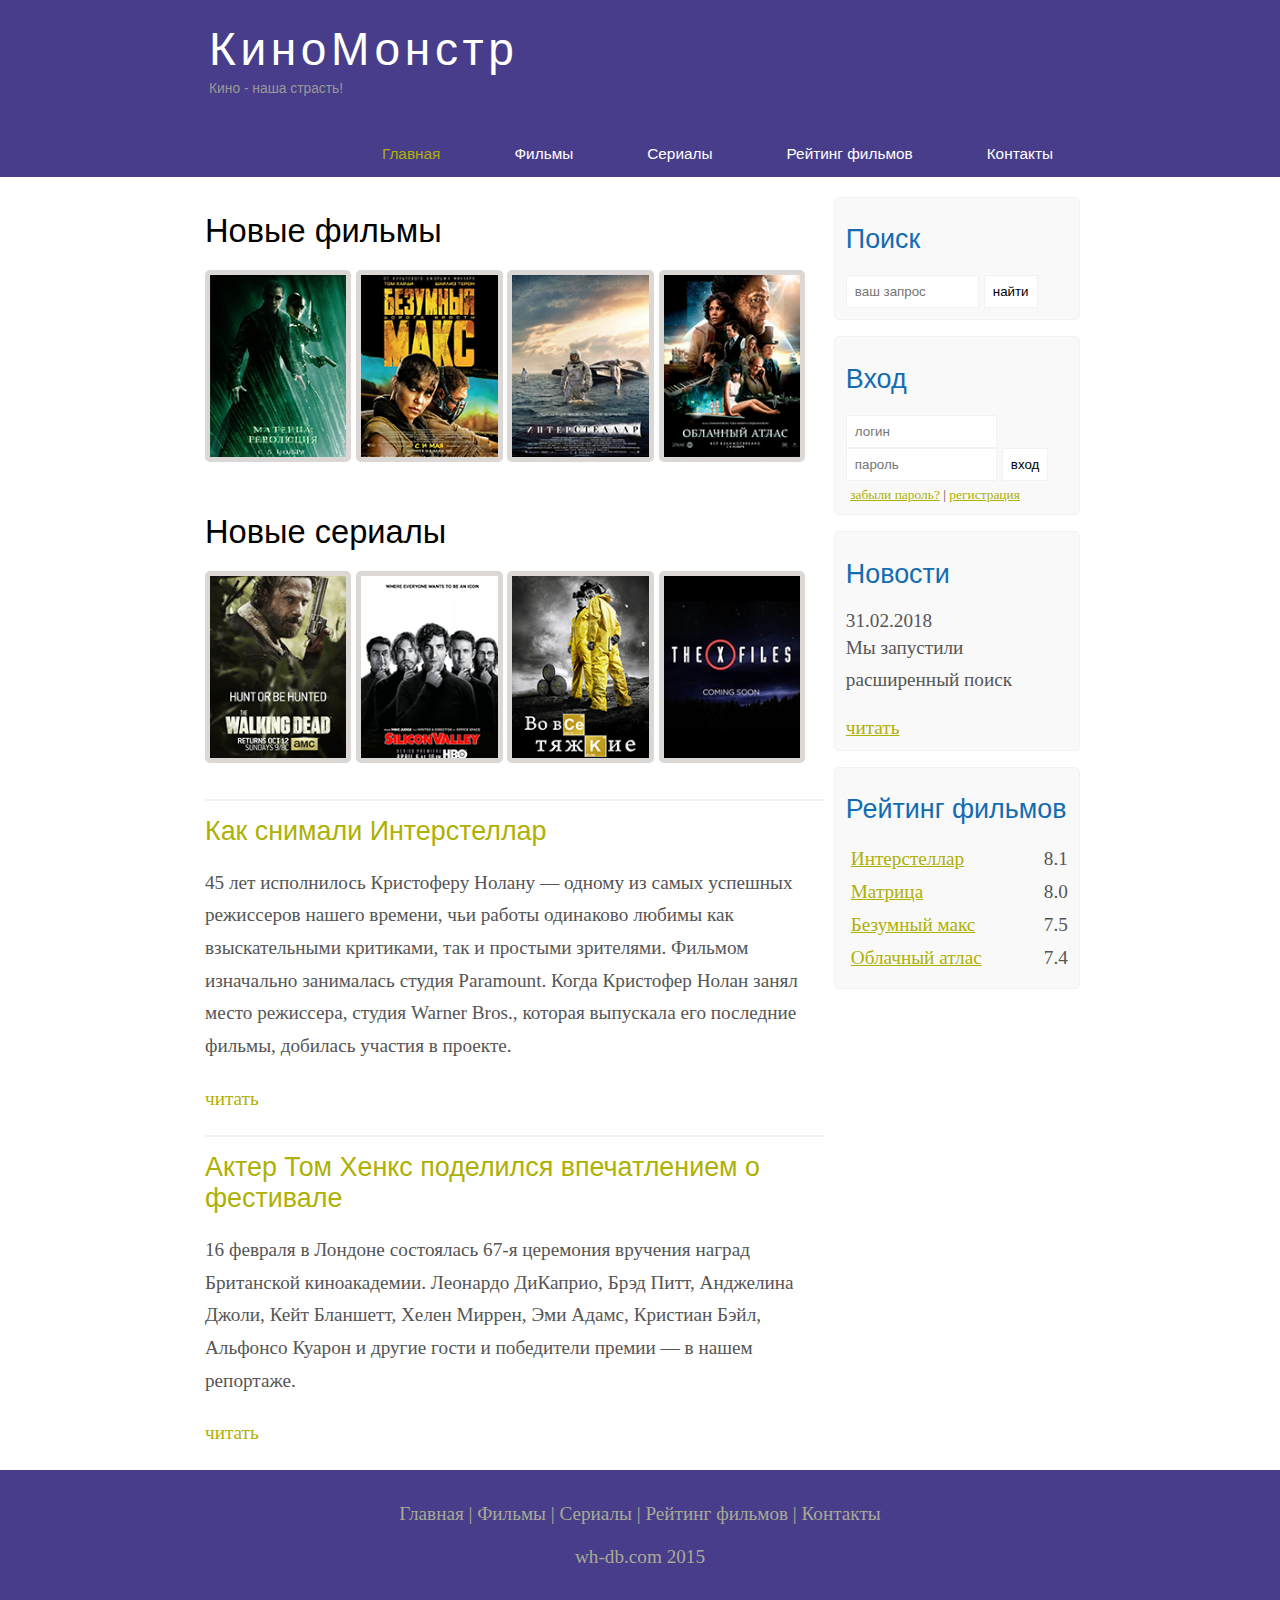
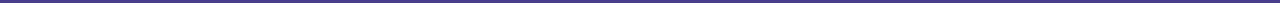
<file: index.html>
<!DOCTYPE html>
<html lang="en">
<head>
	<meta charset="UTF-8">
	<title>Главная страница</title>
	<meta name="viewport" content="width=device-width, initial-scale=1.0">
	<meta name="description" content="Киномонстр - это портал о кино" />
	<meta name="keywords" content="фильмы, фильмы онлайн, hd" />
	<link rel="stylesheet" href="assets/css/style.css">
</head>
<body>

	<div class="main">
		
		<div class="header">
			<div class="logo">
				<div class="logo_text">
					<h1><a href="index.html">КиноМонстр</a></h1>
					<h2>Кино - наша страсть!</h2>
				</div>
			</div>
			
			<div class="menubar">
				
				<ul class="menu">
					<li class="selected"><a href="index.html">Главная</a></li>	
					<li><a href="films.html">Фильмы</a></li>
					<li><a href="#">Сериалы</a></li>
					<li><a href="rating.html">Рейтинг фильмов</a></li>
					<li><a href="contact.html">Контакты</a></li>
				</ul>

			</div>

		</div>

			
		<div class="site_content">
			
			<div class="sidebar_container">
				
				<div class="sidebar">
					<h2>Поиск</h2>
					<form method="post" action="#" id="search_form" >
						<input type="search" name="search_field" placeholder="ваш запрос" />
						<input type="submit" class="btn" value="найти" />
					</form>
				</div>

				<div class="sidebar">
					<h2>Вход</h2>
					<form method="post" action="#" id="login">
						
						<input type="text" name="login_field" placeholder="логин" />
						<input type="password" name="password_field" placeholder="пароль" />
						<input type="submit" class="btn" value="вход" />
						<div class="lables_passreg_text">
							<span><a href="#">забыли пароль?</a></span> | <span><a href="#">регистрация</a></span>
						</div>

					</form>
				</div>

				<div class="sidebar">
					<h2>Новости</h2>
					<span>31.02.2018</span>
					<p>Мы запустили расширенный поиск</p>
					<a href="#">читать</a>
				</div>

				<div class="sidebar">
					<h2>Рейтинг фильмов</h2>
					<ul>
						<li><a href="show.html">Интерстеллар</a><span class="rating_sidebar">8.1</span></li>
						<li><a href="#">Матрица</a><span class="rating_sidebar">8.0</span></li>
						<li><a href="#">Безумный макс</a><span class="rating_sidebar">7.5</span></li>
						<li><a href="#">Облачный атлас</a><span class="rating_sidebar">7.4</span></li>
					</ul>
				</div>

			</div>

			<div class="content">
				
				<h1>Новые фильмы</h1>

				<div class="films_block">
					
					<a href="#"><img src="assets/img/matrix.png"></a>
					<a href="#"><img src="assets/img/max.png"></a>
					<a href="show.html"><img src="assets/img/inter.png"></a>
					<a href="#"><img src="assets/img/cloud.png"></a>

				</div>

				<h1>Новые сериалы</h1>

				<div class="films_block">
					
					<a href="#"><img src="assets/img/dead.png"></a>
					<a href="#"><img src="assets/img/silicon.png"></a>
					<a href="#"><img src="assets/img/breakingbad.png"></a>
					<a href="#"><img src="assets/img/xfiles.png"></a>

				</div>


				<div class="posts">
					
					<hr>
					<h2> <a href="#">Как снимали Интерстеллар</a> </h2>
					<div class="posts_content">
						<p>
							45 лет исполнилось Кристоферу Нолану — одному из самых успешных режиссеров нашего времени, чьи работы одинаково любимы как взыскательными критиками, так и простыми зрителями. Фильмом изначально занималась студия Paramount. Когда Кристофер Нолан занял место режиссера, студия Warner Bros., которая выпускала его последние фильмы, добилась участия в проекте.
						</p>
					</div>

					<p><a href="#">читать</a></p>

					<hr>
		            <h2><a href="#">Актер Том Хенкс поделился впечатлением о фестивале</a></h2>
		            <div class="posts_content">
		              <p>16 февраля в Лондоне состоялась 67-я церемония вручения наград Британской киноакадемии. Леонардо ДиКаприо, Брэд Питт, Анджелина Джоли, Кейт Бланшетт, Хелен Миррен, Эми Адамс, Кристиан Бэйл, Альфонсо Куарон и другие гости и победители премии — в нашем репортаже.</p>
		            </div>
		            <p><a href="#">читать</a></p>

				</div>


			</div>

		</div>





	<div class="footer">
		<p>
			<a href="index.html">Главная</a> |
			<a href="films.html">Фильмы</a> | 
			<a href="#">Сериалы</a> |
			<a href="rating.html">Рейтинг фильмов</a> |
			<a href="contact.html">Контакты</a>
		</p>
		<p>wh-db.com 2015</p>
	</div>

	</div>
	
</body>
</html>
</file>
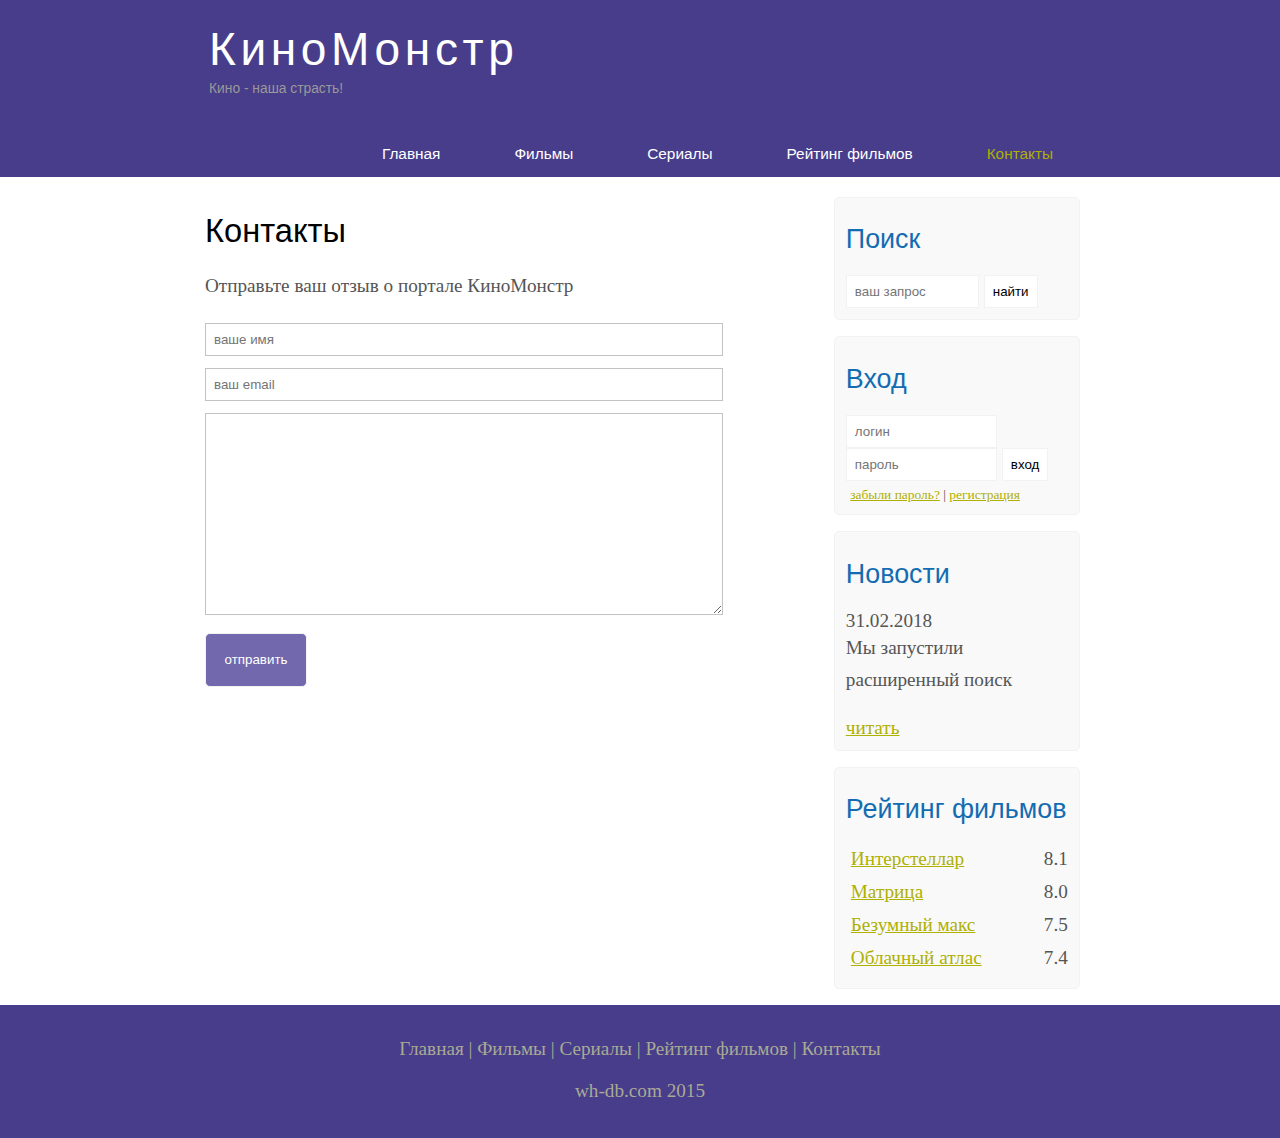
<file: contact.html>
<!DOCTYPE html>
<html lang="en">
<head>
	<meta charset="UTF-8">
	<title>Контакты</title>
	<meta name="viewport" content="width=device-width, initial-scale=1.0">
	<meta name="description" content="Киномонстр - это портал о кино" />
	<meta name="keywords" content="фильмы, фильмы онлайн, hd" />
	<link rel="stylesheet" href="assets/css/style.css">
</head>
<body>

	<div class="main">
		
		<div class="header">
			<div class="logo">
				<div class="logo_text">
					<h1><a href="index.html">КиноМонстр</a></h1>
					<h2>Кино - наша страсть!</h2>
				</div>
			</div>
			
			<div class="menubar">
				
				<ul class="menu">
					<li><a href="index.html">Главная</a></li>	
					<li><a href="films.html">Фильмы</a></li>
					<li><a href="#">Сериалы</a></li>
					<li><a href="rating.html">Рейтинг фильмов</a></li>
					<li class="selected"><a href="contact.html">Контакты</a></li>
				</ul>

			</div>

		</div>

			
		<div class="site_content">
			
			<div class="sidebar_container">
				
				<div class="sidebar">
					<h2>Поиск</h2>
					<form method="post" action="#" id="search_form" >
						<input type="search" name="search_field" placeholder="ваш запрос" />
						<input type="submit" class="btn" value="найти" />
					</form>
				</div>

				<div class="sidebar">
					<h2>Вход</h2>
					<form method="post" action="#" id="login">
						
						<input type="text" name="login_field" placeholder="логин" />
						<input type="password" name="password_field" placeholder="пароль" />
						<input type="submit" class="btn" value="вход" />
						<div class="lables_passreg_text">
							<span><a href="#">забыли пароль?</a></span> | <span><a href="#">регистрация</a></span>
						</div>

					</form>
				</div>

				<div class="sidebar">
					<h2>Новости</h2>
					<span>31.02.2018</span>
					<p>Мы запустили расширенный поиск</p>
					<a href="#">читать</a>
				</div>

				<div class="sidebar">
					<h2>Рейтинг фильмов</h2>
					<ul>
						<li><a href="show.html">Интерстеллар</a><span class="rating_sidebar">8.1</span></li>
						<li><a href="#">Матрица</a><span class="rating_sidebar">8.0</span></li>
						<li><a href="#">Безумный макс</a><span class="rating_sidebar">7.5</span></li>
						<li><a href="#">Облачный атлас</a><span class="rating_sidebar">7.4</span></li>
					</ul>
				</div>

			</div>

			<div class="content">
				
				<h1>Контакты</h1>
				<p>Отправьте ваш отзыв о портале КиноМонстр</p>
	
				<div class="send send_contact">	
					<form method="post" action="#" id="contact">
						<input type="text" name="review_name" placeholder="ваше имя">
						<input type="text" name="review_email" placeholder="ваш email">
						<textarea name="review_text"></textarea>
						<input class="btn" type="submit" value="отправить">
					</form>
				</div>


			

			</div>

		</div>





	<div class="footer">
		<p>
			<a href="index.html">Главная</a> |
			<a href="films.html">Фильмы</a> | 
			<a href="#">Сериалы</a> |
			<a href="rating.html">Рейтинг фильмов</a> |
			<a href="contact.html">Контакты</a>
		</p>
		<p>wh-db.com 2015</p>
	</div>

	</div>
	
</body>
</html>
</file>
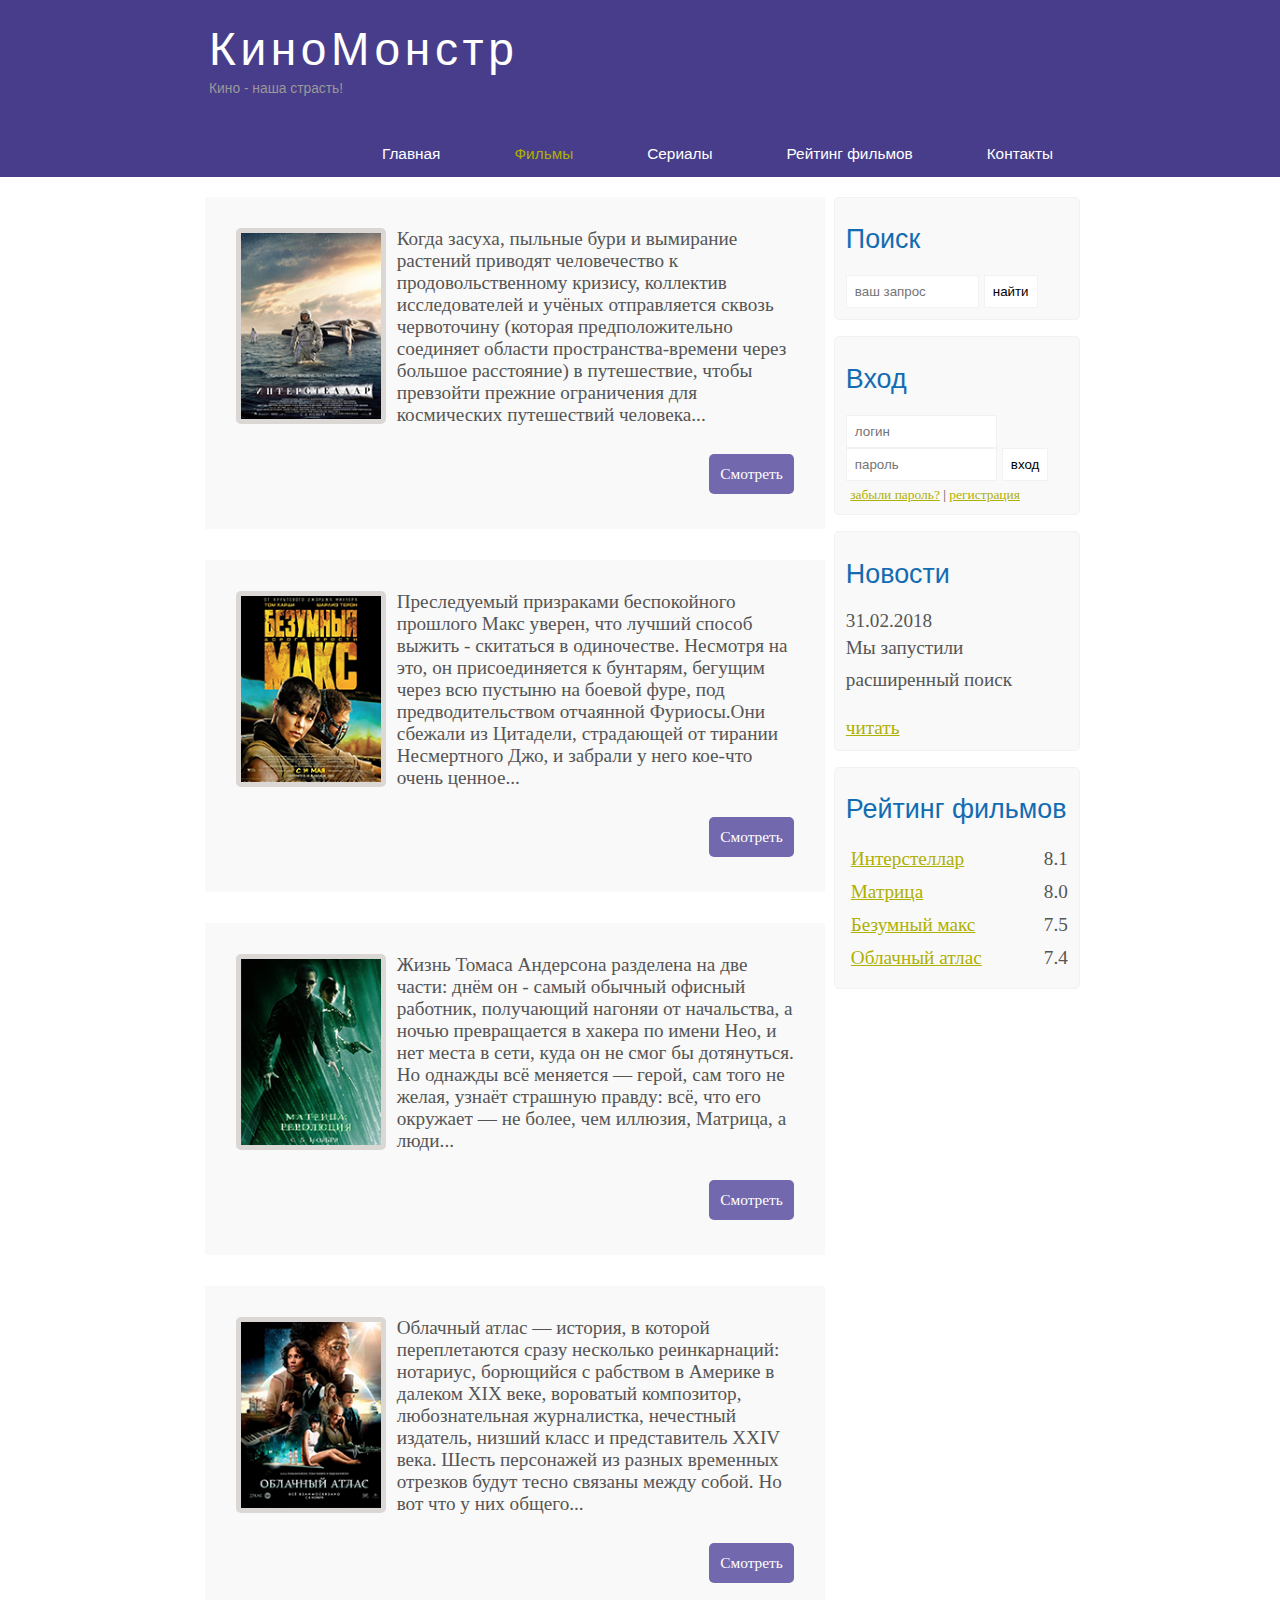
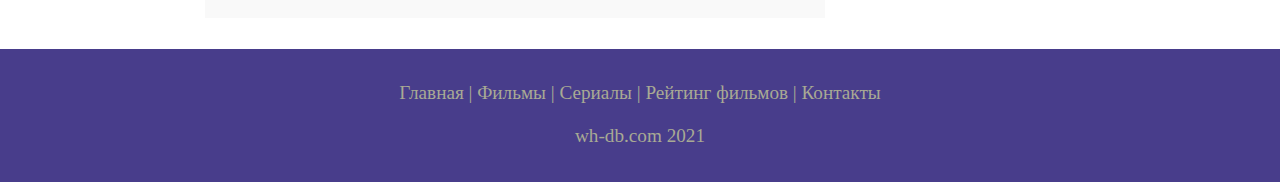
<file: films.html>
<!DOCTYPE html>
<html lang="en">
<head>
	<meta charset="UTF-8">
	<title>Document</title>
	<meta name="viewport" content="width=device-width, initial-scale=1.0">
	<meta name="description" content="Киномонстр - это портал о кино" />
	<meta name="keywords" content="фильмы, фильмы онлайн, hd" />
	<link rel="stylesheet" href="assets/css/style.css">
</head>
<body>

	<div class="main">
		
		<div class="header">
			<div class="logo">
				<div class="logo_text">
					<h1><a href="web.html">КиноМонстр</a></h1>
					<h2>Кино - наша страсть!</h2>
				</div>
			</div>
			
			<div class="menubar">
				
				<ul class="menu">
					<li><a href="web.html">Главная</a></li>	
					<li class="selected"><a href="films.html">Фильмы</a></li>
					<li><a href="#">Сериалы</a></li>
					<li><a href="rating.html">Рейтинг фильмов</a></li>
					<li><a href="kontakt.html">Контакты</a></li>
				</ul>

			</div>

		</div>

			
		<div class="site_content">
			
			<div class="sidebar_container">
				
				<div class="sidebar">
					<h2>Поиск</h2>
					<form method="post" action="#" id="search_form" >
						<input type="search" name="search_field" placeholder="ваш запрос" />
						<input type="submit" class="btn" value="найти" />
					</form>
				</div>

				<div class="sidebar">
					<h2>Вход</h2>
					<form method="post" action="#" id="login">
						
						<input type="text" name="login_field" placeholder="логин" />
						<input type="password" name="password_field" placeholder="пароль" />
						<input type="submit" class="btn" value="вход" />
						<div class="lables_passreg_text">
							<span><a href="#">забыли пароль?</a></span> | <span><a href="#">регистрация</a></span>
						</div>

					</form>
				</div>

				<div class="sidebar">
					<h2>Новости</h2>
					<span>31.02.2018</span>
					<p>Мы запустили расширенный поиск</p>
					<a href="#">читать</a>
				</div>

				<div class="sidebar">
					<h2>Рейтинг фильмов</h2>
					<ul>
						<li><a href="show.html">Интерстеллар</a><span class="rating_sidebar">8.1</span></li>
						<li><a href="show2.html">Матрица</a><span class="rating_sidebar">8.0</span></li>
						<li><a href="show3.html">Безумный макс</a><span class="rating_sidebar">7.5</span></li>
						<li><a href="show4.html">Облачный атлас</a><span class="rating_sidebar">7.4</span></li>
					</ul>
				</div>

			</div>

			<div class="content">
				
				<div class="info_film">
					<img src="assets/img/inter.png">
					Когда засуха, пыльные бури и вымирание растений приводят человечество к продовольственному кризису, коллектив исследователей и учёных отправляется сквозь червоточину (которая предположительно соединяет области пространства-времени через большое расстояние) в путешествие, чтобы превзойти прежние ограничения для космических путешествий человека...
					<div class="button"><a href="show.html">Смотреть</a></div>
				</div>
			
				<div class="info_film">
					<img src="assets/img/max.png">
					Преследуемый призраками беспокойного прошлого Макс уверен, что лучший способ выжить - скитаться в одиночестве. Несмотря на это, он присоединяется к бунтарям, бегущим через всю пустыню на боевой фуре, под предводительством отчаянной Фуриосы.Они сбежали из Цитадели, страдающей от тирании Несмертного Джо, и забрали у него кое-что очень ценное...
					<div class="button"><a href="show3.html">Смотреть</a></div>
				</div>

				<div class="info_film">
					<img src="assets/img/matrix.png">
					Жизнь Томаса Андерсона разделена на две части: днём он - самый обычный офисный работник, получающий нагоняи от начальства, а ночью превращается в хакера по имени Нео, и нет места в сети, куда он не смог бы дотянуться. Но однажды всё меняется — герой, сам того не желая, узнаёт страшную правду: всё, что его окружает — не более, чем иллюзия, Матрица, а люди... 
					<div class="button"><a href="show2.html">Смотреть</a></div>
				</div>

				<div class="info_film">
					<img src="assets/img/cloud.png">
					Облачный атлас — история, в которой переплетаются сразу несколько реинкарнаций: нотариус, борющийся с рабством в Америке в далеком XIX веке, вороватый композитор, любознательная журналистка, нечестный издатель, низший класс и представитель XXIV века. Шесть персонажей из разных временных отрезков будут тесно связаны между собой. Но вот что у них общего...
					<div class="button"><a href="show4.html">Смотреть</a></div>
				</div>

			</div>

		</div>





	<div class="footer">
		<p>
			<a href="web.html">Главная</a> |
			<a href="films.html">Фильмы</a> |
			<a href="#">Сериалы</a> |
			<a href="#">Рейтинг фильмов</a> |
			<a href="kontakt.html">Контакты</a>
		</p>
		<p>wh-db.com 2021</p>
	</div>

	</div>
	
</body>
</html>
</file>
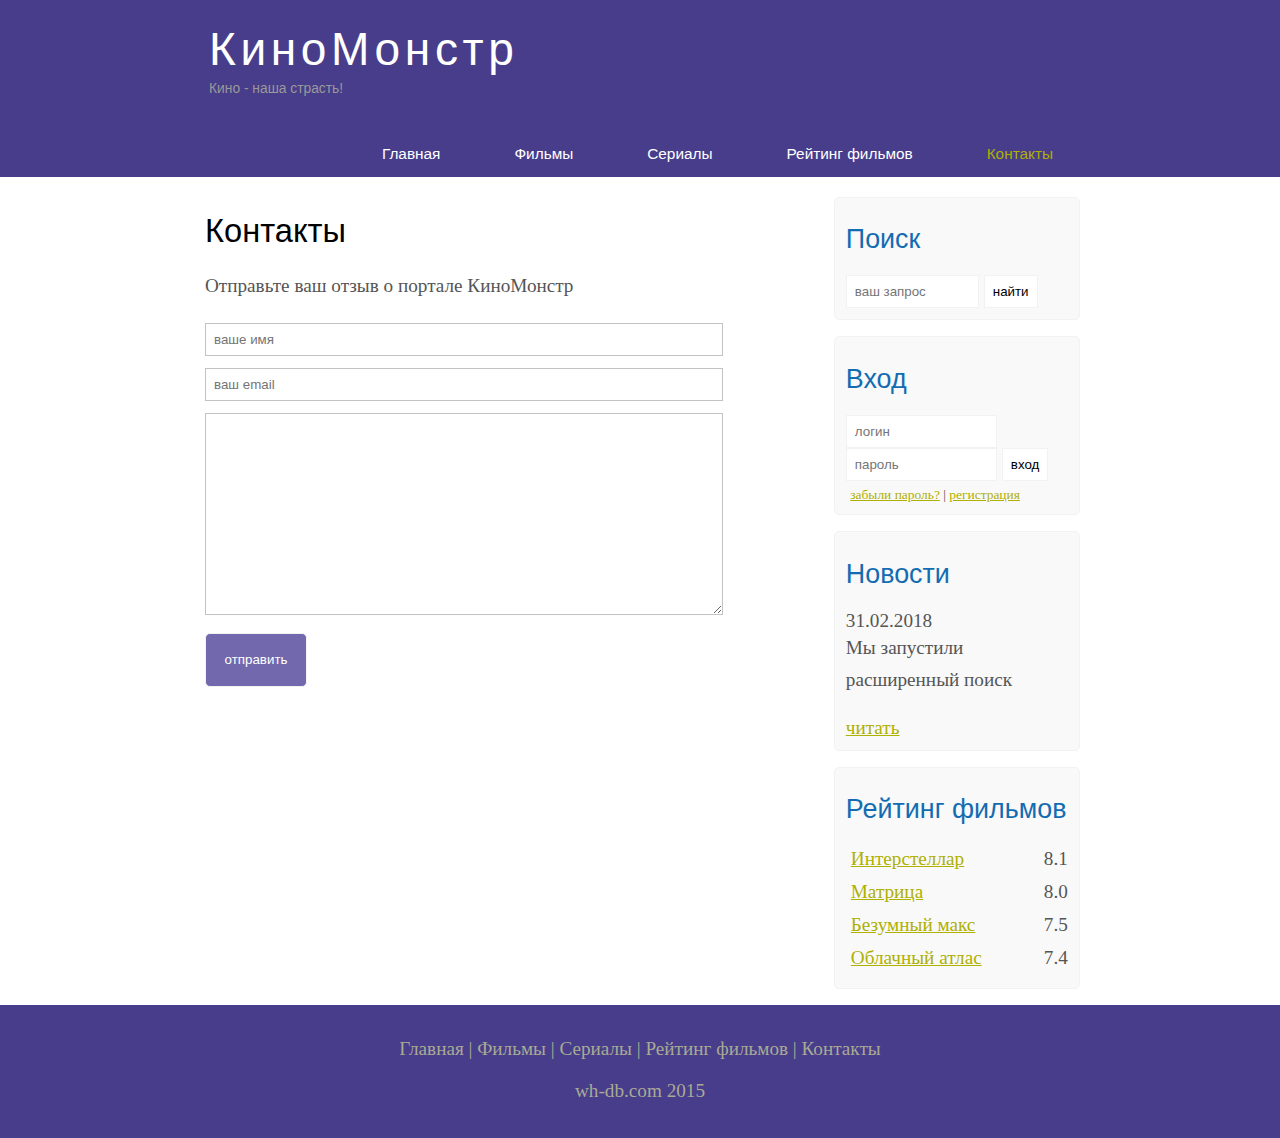
<file: kontakt.html>
<!DOCTYPE html>
<html lang="en">
<head>
	<meta charset="UTF-8">
	<title>Document</title>
	<meta name="viewport" content="width=device-width, initial-scale=1.0">
	<meta name="description" content="Киномонстр - это портал о кино" />
	<meta name="keywords" content="фильмы, фильмы онлайн, hd" />
	<link rel="stylesheet" href="assets/css/style.css">
</head>
<body>

	<div class="main">
		
		<div class="header">
			<div class="logo">
				<div class="logo_text">
					<h1><a href="web.html">КиноМонстр</a></h1>
					<h2>Кино - наша страсть!</h2>
				</div>
			</div>
			
			<div class="menubar">
				
				<ul class="menu">
					<li><a href="web.html">Главная</a></li>	
					<li><a href="films.html">Фильмы</a></li>
					<li><a href="#">Сериалы</a></li>
					<li><a href="rating.html">Рейтинг фильмов</a></li>
					<li class="selected"><a href="kontakt.html">Контакты</a></li>
				</ul>

			</div>

		</div>

			
		<div class="site_content">
			
			<div class="sidebar_container">
				
				<div class="sidebar">
					<h2>Поиск</h2>
					<form method="post" action="#" id="search_form" >
						<input type="search" name="search_field" placeholder="ваш запрос" />
						<input type="submit" class="btn" value="найти" />
					</form>
				</div>

				<div class="sidebar">
					<h2>Вход</h2>
					<form method="post" action="#" id="login">
						
						<input type="text" name="login_field" placeholder="логин" />
						<input type="password" name="password_field" placeholder="пароль" />
						<input type="submit" class="btn" value="вход" />
						<div class="lables_passreg_text">
							<span><a href="#">забыли пароль?</a></span> | <span><a href="#">регистрация</a></span>
						</div>

					</form>
				</div>

				<div class="sidebar">
					<h2>Новости</h2>
					<span>31.02.2018</span>
					<p>Мы запустили расширенный поиск</p>
					<a href="#">читать</a>
				</div>

				<div class="sidebar">
					<h2>Рейтинг фильмов</h2>
					<ul>
						<li><a href="show.html">Интерстеллар</a><span class="rating_sidebar">8.1</span></li>
						<li><a href="show2.html">Матрица</a><span class="rating_sidebar">8.0</span></li>
						<li><a href="show3.html">Безумный макс</a><span class="rating_sidebar">7.5</span></li>
						<li><a href="show4.html">Облачный атлас</a><span class="rating_sidebar">7.4</span></li>
					</ul>
				</div>

			</div>

			<div class="content">
				
				<h1>Контакты</h1>
				<p>Отправьте ваш отзыв о портале КиноМонстр</p>
	
				<div class="send send_contact">	
					<form method="post" action="#" id="contact">
						<input type="text" name="review_name" placeholder="ваше имя">
						<input type="text" name="review_email" placeholder="ваш email">
						<textarea name="review_text"></textarea>
						<input class="btn" type="submit" value="отправить">
					</form>
				</div>


			

			</div>

		</div>





	<div class="footer">
		<p>
			<a href="web.html">Главная</a> |
			<a href="films.html">Фильмы</a> |
			<a href="#">Сериалы</a> |
			<a href="rating.html">Рейтинг фильмов</a> |
			<a href="kontakt.html">Контакты</a>
		</p>
		<p>wh-db.com 2015</p>
	</div>

	</div>
	
</body>
</html>
</file>
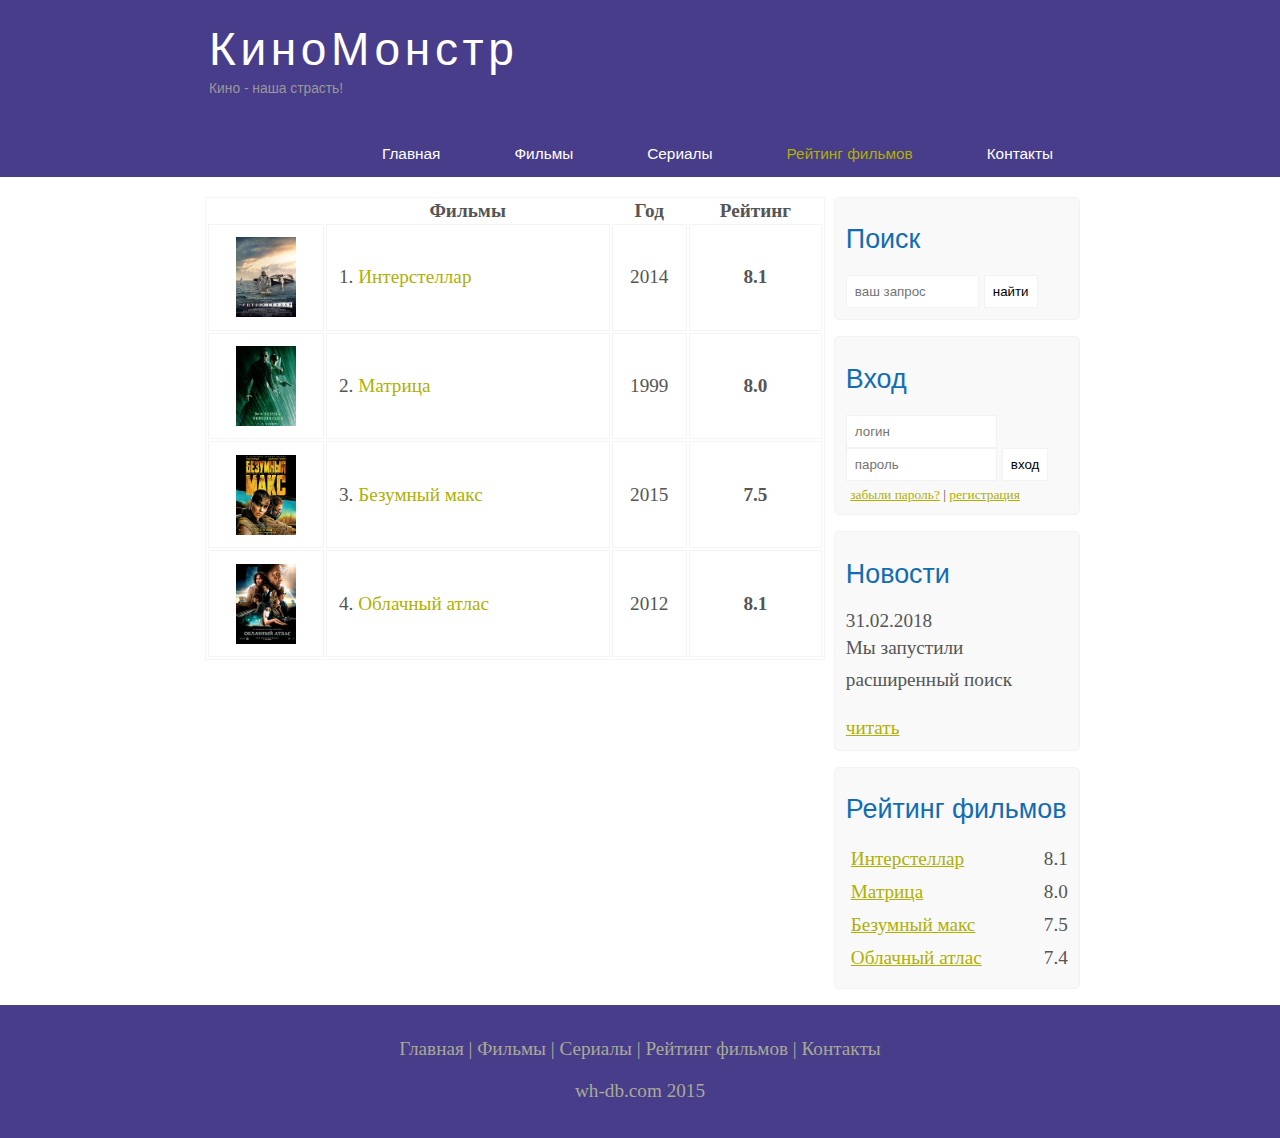
<file: rating.html>
<!DOCTYPE html>
<html lang="en">
<head>
	<meta charset="UTF-8">
	<title>Document</title>
	<meta name="viewport" content="width=device-width, initial-scale=1.0">
	<meta name="description" content="Киномонстр - это портал о кино" />
	<meta name="keywords" content="фильмы, фильмы онлайн, hd" />
	<link rel="stylesheet" href="assets/css/style.css">
</head>
<body>

	<div class="main">
		
		<div class="header">
			<div class="logo">
				<div class="logo_text">
					<h1><a href="web.html">КиноМонстр</a></h1>
					<h2>Кино - наша страсть!</h2>
				</div>
			</div>
			
			<div class="menubar">
				
				<ul class="menu">
					<li><a href="web.html">Главная</a></li>	
					<li><a href="films.html">Фильмы</a></li>
					<li><a href="#">Сериалы</a></li>
					<li class="selected"><a href="rating.html">Рейтинг фильмов</a></li>
					<li><a href="kontakt.html">Контакты</a></li>
				</ul>

			</div>

		</div>

			
		<div class="site_content">
			
			<div class="sidebar_container">
				
				<div class="sidebar">
					<h2>Поиск</h2>
					<form method="post" action="#" id="search_form" >
						<input type="search" name="search_field" placeholder="ваш запрос" />
						<input type="submit" class="btn" value="найти" />
					</form>
				</div>

				<div class="sidebar">
					<h2>Вход</h2>
					<form method="post" action="#" id="login">
						
						<input type="text" name="login_field" placeholder="логин" />
						<input type="password" name="password_field" placeholder="пароль" />
						<input type="submit" class="btn" value="вход" />
						<div class="lables_passreg_text">
							<span><a href="#">забыли пароль?</a></span> | <span><a href="#">регистрация</a></span>
						</div>

					</form>
				</div>

				<div class="sidebar">
					<h2>Новости</h2>
					<span>31.02.2018</span>
					<p>Мы запустили расширенный поиск</p>
					<a href="#">читать</a>
				</div>

				<div class="sidebar">
					<h2>Рейтинг фильмов</h2>
					<ul>
						<li><a href="show.html">Интерстеллар</a><span class="rating_sidebar">8.1</span></li>
						<li><a href="show2.html">Матрица</a><span class="rating_sidebar">8.0</span></li>
						<li><a href="show3.html">Безумный макс</a><span class="rating_sidebar">7.5</span></li>
						<li><a href="show4.html">Облачный атлас</a><span class="rating_sidebar">7.4</span></li>
					</ul>
				</div>

			</div>

			<div class="content">
				
				<table>

					<tr>

						<th></th>
						<th>Фильмы</th>
						<th class="center">Год</th>
						<th class="center">Рейтинг</th>
					</tr>
					<tr>
						<td class="center"><img src="assets/img/inter.png"></td>
						<td>1. <a href="show.html">Интерстеллар</a></td>
						<td class="center">2014</td>
						<td class="center rating">8.1</td>
					</tr>
					<tr>
						<td class="center"><img src="assets/img/matrix.png"></td>
						<td>2. <a href="show2.html">Матрица</a></td>
						<td class="center">1999</td>
						<td class="center rating">8.0</td>
					</tr>
					<tr>
						<td class="center"><img src="assets/img/max.png"></td>
						<td>3. <a href="show3.html">Безумный макс</a></td>
						<td class="center">2015</td>
						<td class="center rating">7.5</td>
					</tr>
					<tr>
						<td class="center"><img src="assets/img/cloud.png"></td>
						<td>4. <a href="show4.html">Облачный атлас</a></td>
						<td class="center">2012</td>
						<td class="center rating">8.1</td>
					</tr>

				</table>

			</div>

		</div>





	<div class="footer">
		<p>
			<a href="web.html">Главная</a> |
			<a href="films.html">Фильмы</a> |
			<a href="#">Сериалы</a> |
			<a href="#">Рейтинг фильмов</a> |
			<a href="kontakt.html">Контакты</a>
		</p>
		<p>wh-db.com 2015</p>
	</div>

	</div>
	
</body>
</html>
</file>
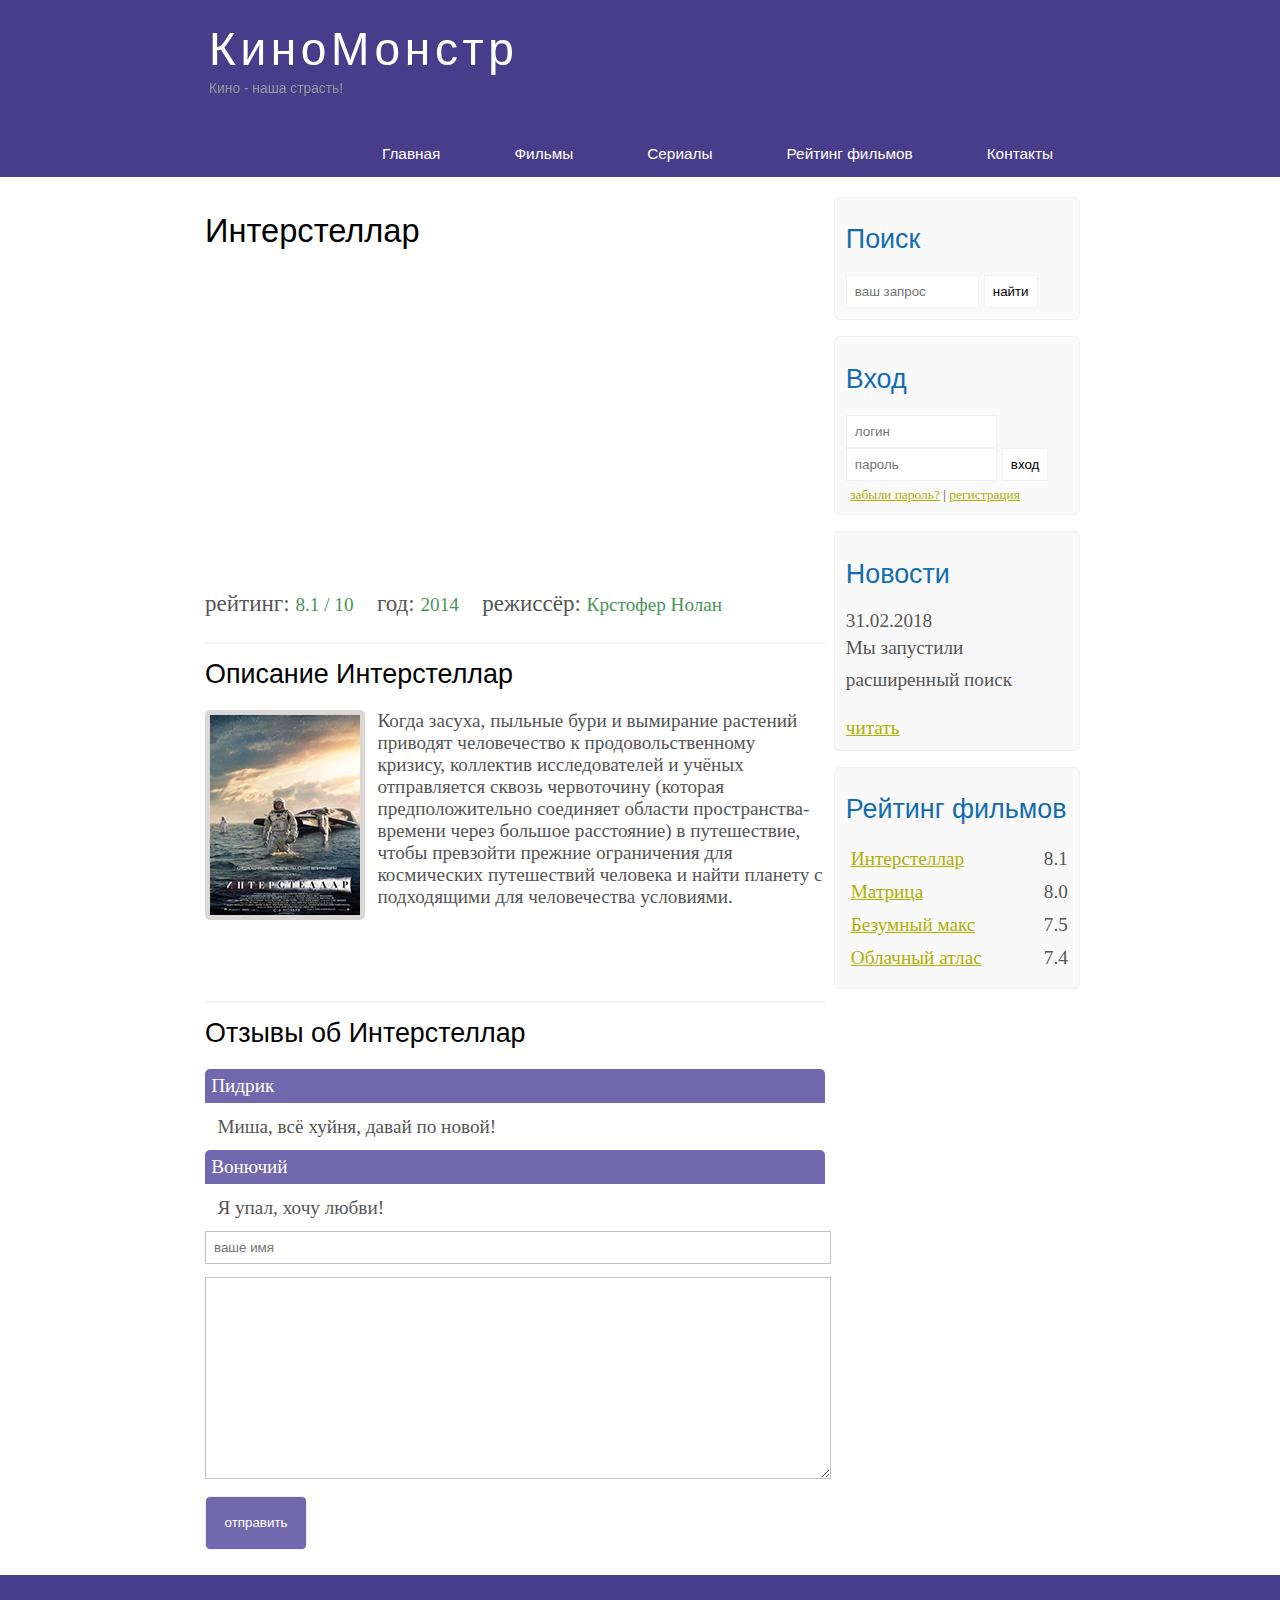
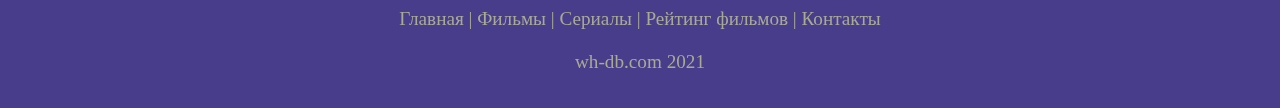
<file: show.html>
<!DOCTYPE html>
<html lang="en">
<head>
	<meta charset="UTF-8">
	<title>Document</title>
	<meta name="viewport" content="width=device-width, initial-scale=1.0">
	<meta name="description" content="Киномонстр - это портал о кино" />
	<meta name="keywords" content="фильмы, фильмы онлайн, hd" />
	<link rel="stylesheet" href="assets/css/style.css">
</head>
<body>

	<div class="main">
		
		<div class="header">
			<div class="logo">
				<div class="logo_text">
					<h1><a href="web.html">КиноМонстр</a></h1>
					<h2>Кино - наша страсть!</h2>
				</div>
			</div>
			
			<div class="menubar">
				
				<ul class="menu">
					<li><a href="web.html">Главная</a></li>	
					<li><a href="films.html">Фильмы</a></li>
					<li><a href="#">Сериалы</a></li>
					<li><a href="#">Рейтинг фильмов</a></li>
					<li><a href="kontakt.html">Контакты</a></li>
				</ul>

			</div>

		</div>

		
		<div class="site_content">
			
			<div class="sidebar_container">
				
				<div class="sidebar">
					<h2>Поиск</h2>
					<form method="post" action="#" id="search_form" >
						<input type="search" name="search_field" placeholder="ваш запрос" />
						<input type="submit" class="btn" value="найти" />
					</form>
				</div>

				<div class="sidebar">
					<h2>Вход</h2>
					<form method="post" action="#" id="login">
						
						<input type="text" name="login_field" placeholder="логин" />
						<input type="password" name="password_field" placeholder="пароль" />
						<input type="submit" class="btn" value="вход" />
						<div class="lables_passreg_text">
							<span><a href="#">забыли пароль?</a></span> | <span><a href="#">регистрация</a></span>
						</div>

					</form>
				</div>

				<div class="sidebar">
					<h2>Новости</h2>
					<span>31.02.2018</span>
					<p>Мы запустили расширенный поиск</p>
					<a href="#">читать</a>
				</div>

				<div class="sidebar">
					<h2>Рейтинг фильмов</h2>
					<ul>
						<li><a href="show.html">Интерстеллар</a><span class="rating_sidebar">8.1</span></li>
						<li><a href="show2.html">Матрица</a><span class="rating_sidebar">8.0</span></li>
						<li><a href="show3.html">Безумный макс</a><span class="rating_sidebar">7.5</span></li>
						<li><a href="show4.html">Облачный атлас</a><span class="rating_sidebar">7.4</span></li>
					</ul>
				</div>
			</div>	
				<div class="content">
					<h1>Интерстеллар</h1>
					<iframe width="560" height="315" src="https://www.youtube.com/embed/N0mAYAGBy_g" frameborder="0" allow="accelerometer; autoplay; clipboard-write; encrypted-media; gyroscope; picture-in-picture" allowfullscreen></iframe>

					<div class="info_film_page">
						<span class="label">рейтинг: </span><span class="value">8.1 / 10</span>
						<span class="label">год: </span><span class="value">2014</span>
						<span class="label">режиссёр: </span><span class="value">Крстофер Нолан</span>
					</div>

					<hr>

					<h2>Описание Интерстеллар</h2>

					<div class="discription_film">
						
						<img src="assets/img\inter.png">
						Когда засуха, пыльные бури и вымирание растений приводят человечество к продовольственному кризису, коллектив исследователей и учёных отправляется сквозь червоточину (которая предположительно соединяет области пространства-времени через большое расстояние) в путешествие, чтобы превзойти прежние ограничения для космических путешествий человека и найти планету с подходящими для человечества условиями.

					</div>

					<hr>
					<h2>Отзывы об Интерстеллар</h2>

					<div class="reviews">
						
						<div class="review_name">
							Пидрик
						</div>
						<div class="review_text">
							Миша, всё хуйня, давай по новой!
						</div>

						<div class="review_name">
							Вонючий
						</div>
						<div class="review_text">
							Я упал, хочу любви!
						</div>

						<div class="send">
							
							<form method="post" action="#" id="review">
								
								<input type="text" name="review_name" placeholder="ваше имя">
								<textarea name="review_text"></textarea>
								<input type="submit" value="отправить"> 

							</form>

						</div>

					</div>

				</div>
				
			</div>

		</div>





		<div class="footer">
			<p>
				<a href="web.html">Главная</a> |
				<a href="films.html">Фильмы</a> |
				<a href="#">Сериалы</a> |
				<a href="#">Рейтинг фильмов</a> |
				<a href="kontakt.html">Контакты</a>
			</p>
			<p>wh-db.com 2021</p>
		</div>

	</div>
	
</body>
</html>
</file>
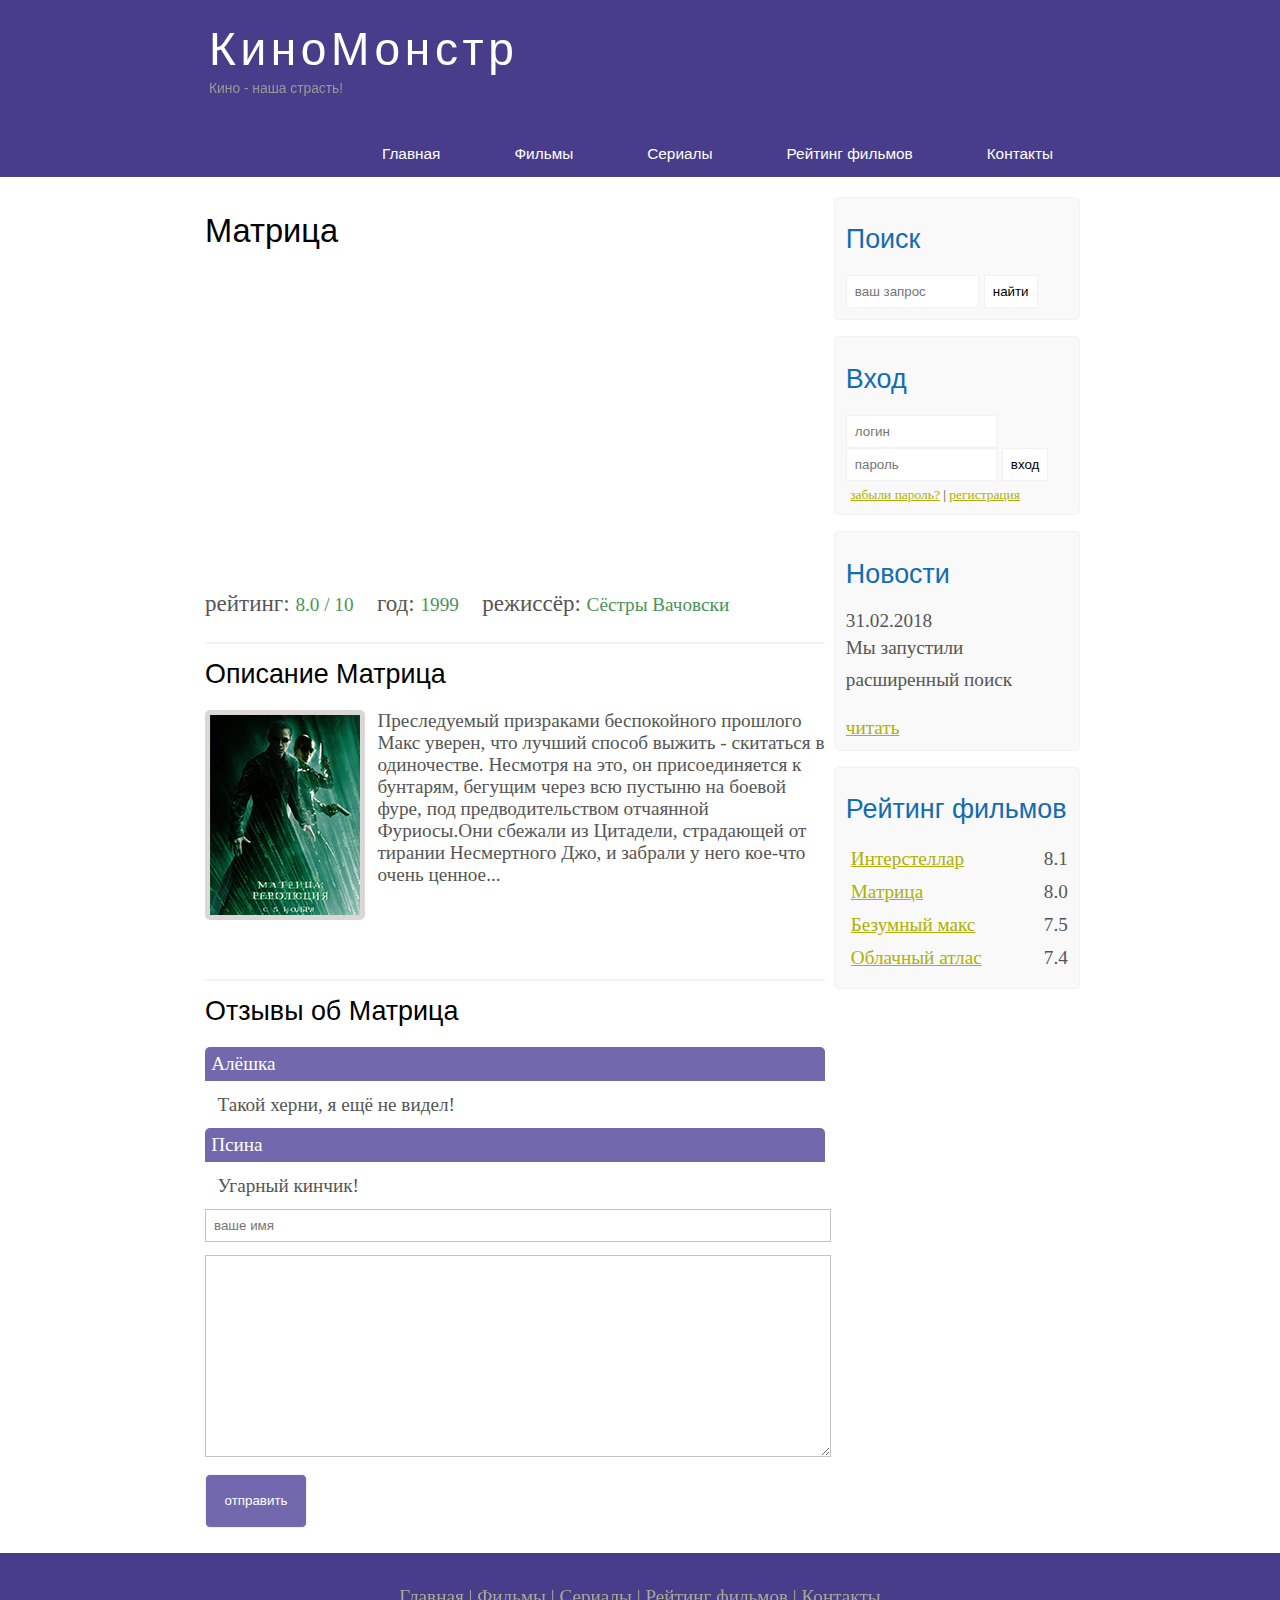
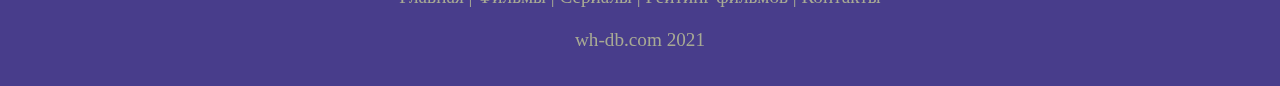
<file: show2.html>
<!DOCTYPE html>
<html lang="en">
<head>
	<meta charset="UTF-8">
	<title>Document</title>
	<meta name="viewport" content="width=device-width, initial-scale=1.0">
	<meta name="description" content="Киномонстр - это портал о кино" />
	<meta name="keywords" content="фильмы, фильмы онлайн, hd" />
	<link rel="stylesheet" href="assets/css/style.css">
</head>
<body>

	<div class="main">
		
		<div class="header">
			<div class="logo">
				<div class="logo_text">
					<h1><a href="web.html">КиноМонстр</a></h1>
					<h2>Кино - наша страсть!</h2>
				</div>
			</div>
			
			<div class="menubar">
				
				<ul class="menu">
					<li><a href="web.html">Главная</a></li>	
					<li><a href="films.html">Фильмы</a></li>
					<li><a href="#">Сериалы</a></li>
					<li><a href="#">Рейтинг фильмов</a></li>
					<li><a href="kontakt.html">Контакты</a></li>
				</ul>

			</div>

		</div>

		
		<div class="site_content">
			
			<div class="sidebar_container">
				
				<div class="sidebar">
					<h2>Поиск</h2>
					<form method="post" action="#" id="search_form" >
						<input type="search" name="search_field" placeholder="ваш запрос" />
						<input type="submit" class="btn" value="найти" />
					</form>
				</div>

				<div class="sidebar">
					<h2>Вход</h2>
					<form method="post" action="#" id="login">
						
						<input type="text" name="login_field" placeholder="логин" />
						<input type="password" name="password_field" placeholder="пароль" />
						<input type="submit" class="btn" value="вход" />
						<div class="lables_passreg_text">
							<span><a href="#">забыли пароль?</a></span> | <span><a href="#">регистрация</a></span>
						</div>

					</form>
				</div>

				<div class="sidebar">
					<h2>Новости</h2>
					<span>31.02.2018</span>
					<p>Мы запустили расширенный поиск</p>
					<a href="#">читать</a>
				</div>

				<div class="sidebar">
					<h2>Рейтинг фильмов</h2>
					<ul>
						<li><a href="show.html">Интерстеллар</a><span class="rating_sidebar">8.1</span></li>
						<li><a href="show2.html">Матрица</a><span class="rating_sidebar">8.0</span></li>
						<li><a href="show3.html">Безумный макс</a><span class="rating_sidebar">7.5</span></li>
						<li><a href="show4.html">Облачный атлас</a><span class="rating_sidebar">7.4</span></li>
					</ul>
				</div>
			</div>	
				<div class="content">
					<h1>Матрица</h1>
					<iframe width="560" height="315" src="https://www.youtube.com/embed/YihPA42fdQ8" frameborder="0" allow="accelerometer; autoplay; clipboard-write; encrypted-media; gyroscope; picture-in-picture" allowfullscreen></iframe>

					<div class="info_film_page">
						<span class="label">рейтинг: </span><span class="value">8.0 / 10</span>
						<span class="label">год: </span><span class="value">1999</span>
						<span class="label">режиссёр: </span><span class="value">Сёстры Вачовски</span>
					</div>

					<hr>

					<h2>Описание Матрица</h2>

					<div class="discription_film">
						
						<img src="assets/img\matrix.png">
						Преследуемый призраками беспокойного прошлого Макс уверен, что лучший способ выжить - скитаться в одиночестве. Несмотря на это, он присоединяется к бунтарям, бегущим через всю пустыню на боевой фуре, под предводительством отчаянной Фуриосы.Они сбежали из Цитадели, страдающей от тирании Несмертного Джо, и забрали у него кое-что очень ценное...

					</div>

					<hr>
					<h2>Отзывы об Матрица</h2>

					<div class="reviews">
						
						<div class="review_name">
							Алёшка
						</div>
						<div class="review_text">
							Такой херни, я ещё не видел!
						</div>

						<div class="review_name">
							Псина
						</div>
						<div class="review_text">
							Угарный кинчик!
						</div>

						<div class="send">
							
							<form method="post" action="#" id="review">
								
								<input type="text" name="review_name" placeholder="ваше имя">
								<textarea name="review_text"></textarea>
								<input type="submit" value="отправить"> 

							</form>

						</div>

					</div>

				</div>
				
			</div>

		</div>





		<div class="footer">
			<p>
				<a href="#">Главная</a> |
				<a href="#">Фильмы</a> |
				<a href="#">Сериалы</a> |
				<a href="#">Рейтинг фильмов</a> |
				<a href="#">Контакты</a>
			</p>
			<p>wh-db.com 2021</p>
		</div>

	</div>
	
</body>
</html>
</file>
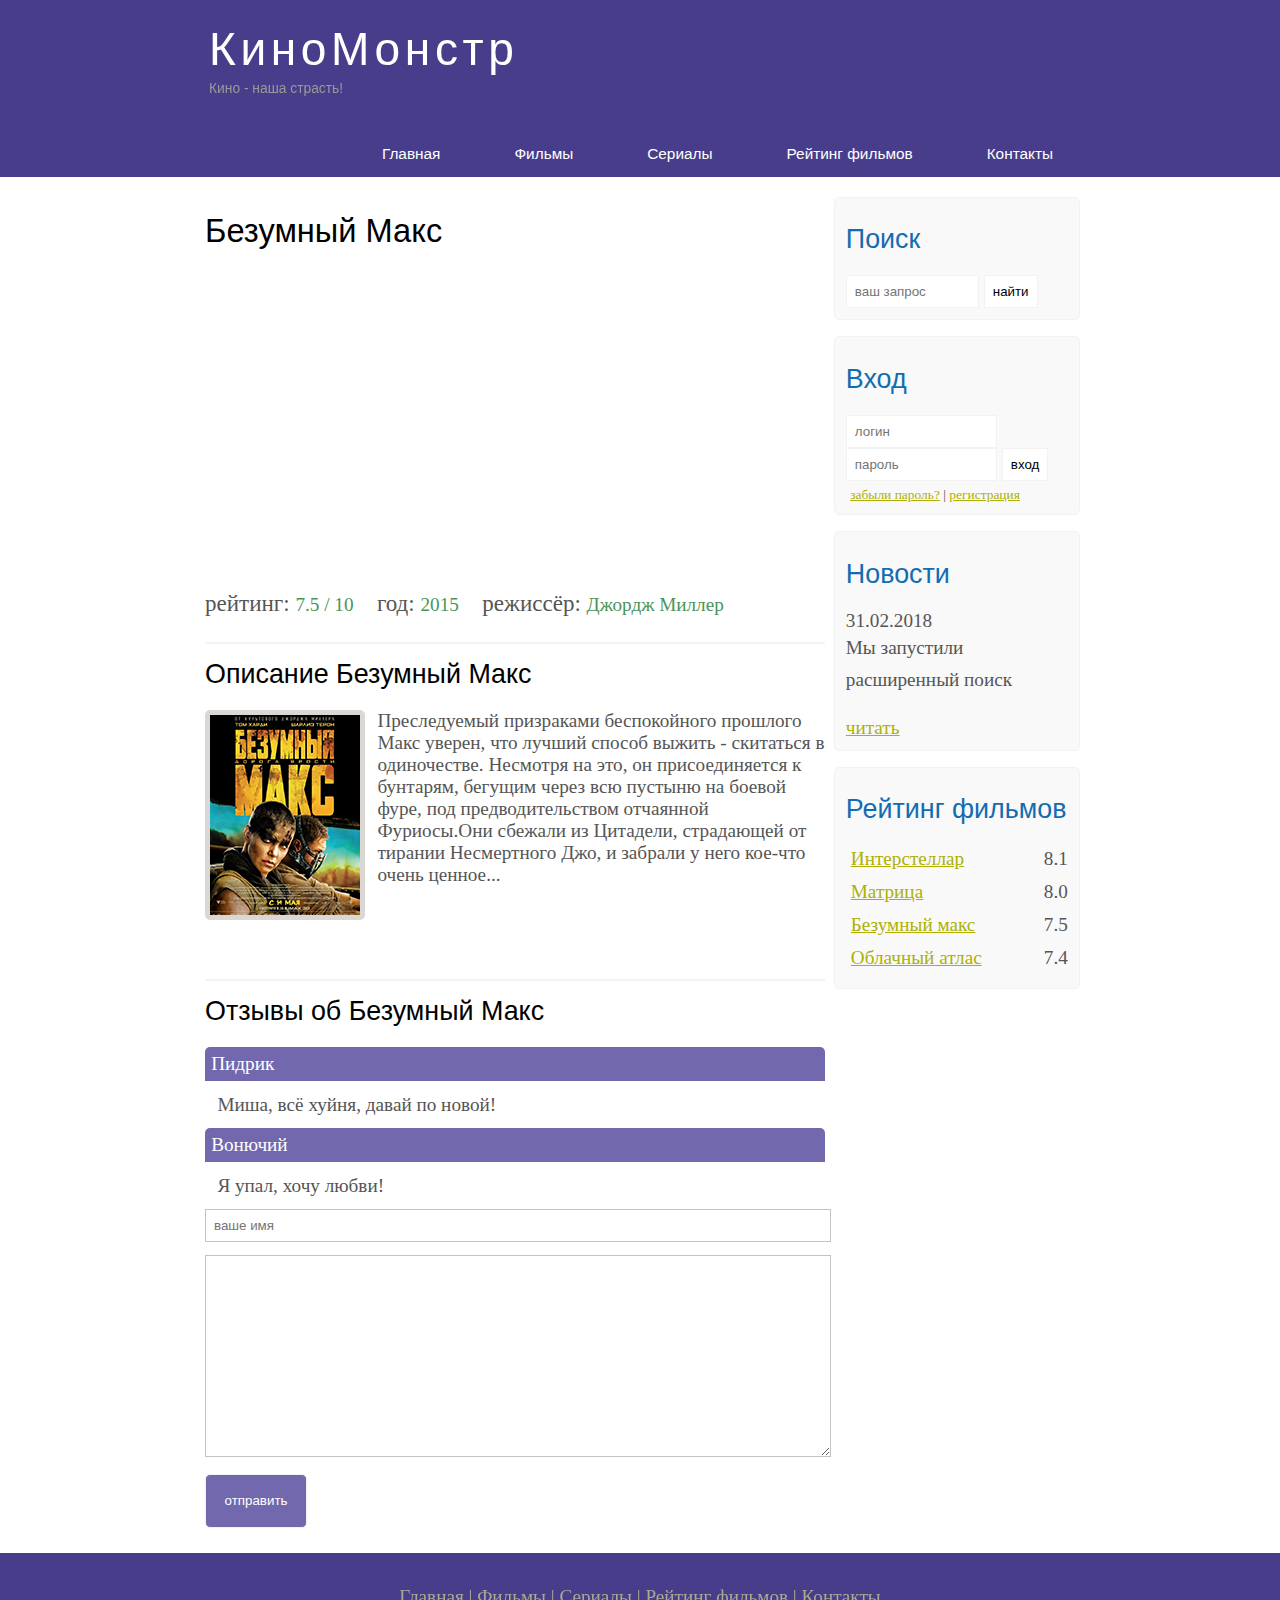
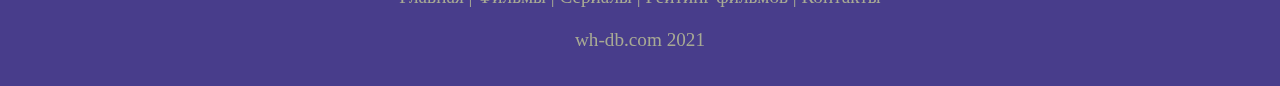
<file: show3.html>
<!DOCTYPE html>
<html lang="en">
<head>
	<meta charset="UTF-8">
	<title>Document</title>
	<meta name="viewport" content="width=device-width, initial-scale=1.0">
	<meta name="description" content="Киномонстр - это портал о кино" />
	<meta name="keywords" content="фильмы, фильмы онлайн, hd" />
	<link rel="stylesheet" href="assets/css/style.css">
</head>
<body>

	<div class="main">
		
		<div class="header">
			<div class="logo">
				<div class="logo_text">
					<h1><a href="web.html">КиноМонстр</a></h1>
					<h2>Кино - наша страсть!</h2>
				</div>
			</div>
			
			<div class="menubar">
				
				<ul class="menu">
					<li><a href="web.html">Главная</a></li>	
					<li><a href="films.html">Фильмы</a></li>
					<li><a href="#">Сериалы</a></li>
					<li><a href="#">Рейтинг фильмов</a></li>
					<li><a href="kontakt.html">Контакты</a></li>
				</ul>

			</div>

		</div>

		
		<div class="site_content">
			
			<div class="sidebar_container">
				
				<div class="sidebar">
					<h2>Поиск</h2>
					<form method="post" action="#" id="search_form" >
						<input type="search" name="search_field" placeholder="ваш запрос" />
						<input type="submit" class="btn" value="найти" />
					</form>
				</div>

				<div class="sidebar">
					<h2>Вход</h2>
					<form method="post" action="#" id="login">
						
						<input type="text" name="login_field" placeholder="логин" />
						<input type="password" name="password_field" placeholder="пароль" />
						<input type="submit" class="btn" value="вход" />
						<div class="lables_passreg_text">
							<span><a href="#">забыли пароль?</a></span> | <span><a href="#">регистрация</a></span>
						</div>

					</form>
				</div>

				<div class="sidebar">
					<h2>Новости</h2>
					<span>31.02.2018</span>
					<p>Мы запустили расширенный поиск</p>
					<a href="#">читать</a>
				</div>

				<div class="sidebar">
					<h2>Рейтинг фильмов</h2>
					<ul>
						<li><a href="show.html">Интерстеллар</a><span class="rating_sidebar">8.1</span></li>
						<li><a href="show2.html">Матрица</a><span class="rating_sidebar">8.0</span></li>
						<li><a href="show3.html">Безумный макс</a><span class="rating_sidebar">7.5</span></li>
						<li><a href="show4.html">Облачный атлас</a><span class="rating_sidebar">7.4</span></li>
					</ul>
				</div>
			</div>	
				<div class="content">
					<h1>Безумный Макс</h1>
					<iframe width="560" height="315" src="https://www.youtube.com/embed/an_MiUmpgs0" frameborder="0" allow="accelerometer; autoplay; clipboard-write; encrypted-media; gyroscope; picture-in-picture" allowfullscreen></iframe>

					<div class="info_film_page">
						<span class="label">рейтинг: </span><span class="value">7.5 / 10</span>
						<span class="label">год: </span><span class="value">2015</span>
						<span class="label">режиссёр: </span><span class="value">Джордж Миллер</span>
					</div>

					<hr>

					<h2>Описание Безумный Макс</h2>

					<div class="discription_film">
						
						<img src="assets/img\max.png">
						Преследуемый призраками беспокойного прошлого Макс уверен, что лучший способ выжить - скитаться в одиночестве. Несмотря на это, он присоединяется к бунтарям, бегущим через всю пустыню на боевой фуре, под предводительством отчаянной Фуриосы.Они сбежали из Цитадели, страдающей от тирании Несмертного Джо, и забрали у него кое-что очень ценное...

					</div>

					<hr>
					<h2>Отзывы об Безумный Макс</h2>

					<div class="reviews">
						
						<div class="review_name">
							Пидрик
						</div>
						<div class="review_text">
							Миша, всё хуйня, давай по новой!
						</div>

						<div class="review_name">
							Вонючий
						</div>
						<div class="review_text">
							Я упал, хочу любви!
						</div>

						<div class="send">
							
							<form method="post" action="#" id="review">
								
								<input type="text" name="review_name" placeholder="ваше имя">
								<textarea name="review_text"></textarea>
								<input type="submit" value="отправить"> 

							</form>

						</div>

					</div>

				</div>
				
			</div>

		</div>





		<div class="footer">
			<p>
				<a href="#">Главная</a> |
				<a href="#">Фильмы</a> |
				<a href="#">Сериалы</a> |
				<a href="#">Рейтинг фильмов</a> |
				<a href="#">Контакты</a>
			</p>
			<p>wh-db.com 2021</p>
		</div>

	</div>
	
</body>
</html>
</file>
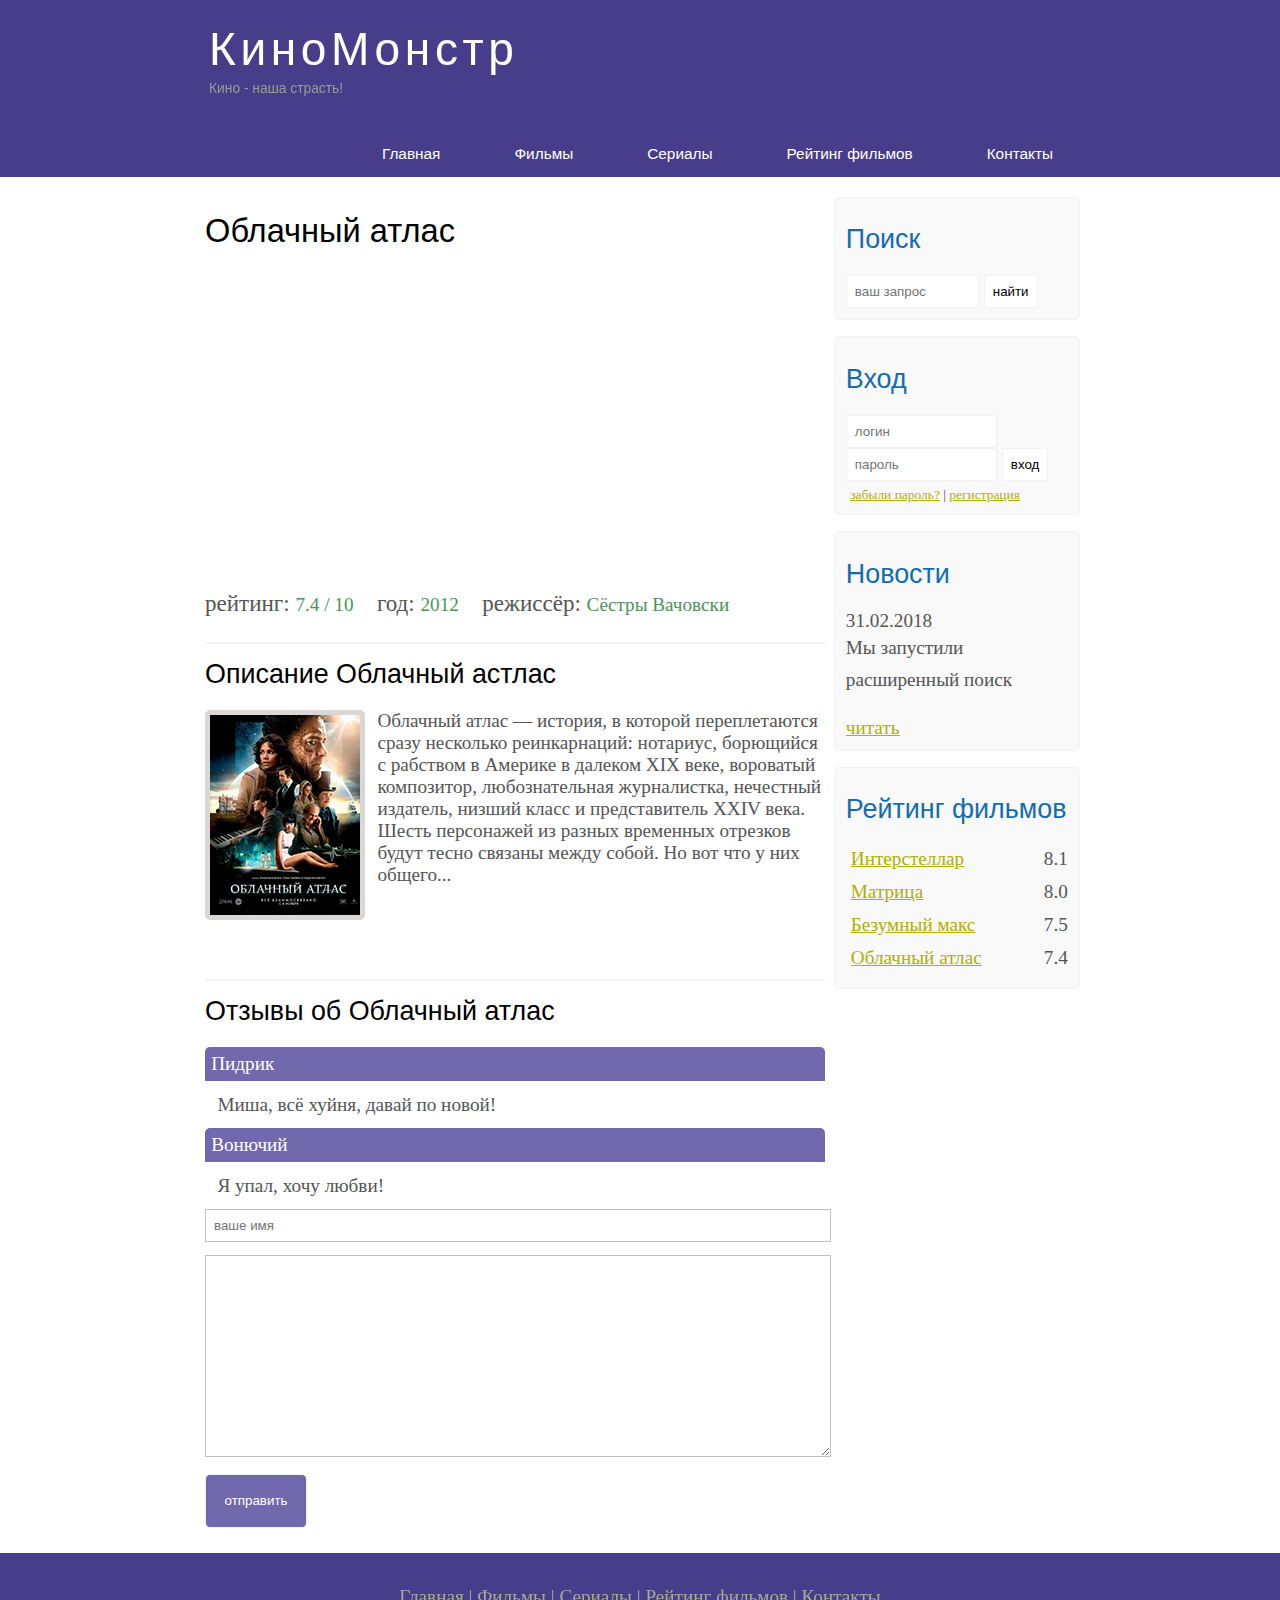
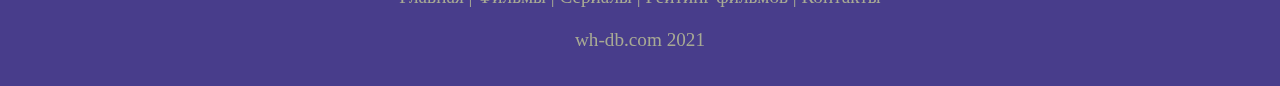
<file: show4.html>
<!DOCTYPE html>
<html lang="en">
<head>
	<meta charset="UTF-8">
	<title>Document</title>
	<meta name="viewport" content="width=device-width, initial-scale=1.0">
	<meta name="description" content="Киномонстр - это портал о кино" />
	<meta name="keywords" content="фильмы, фильмы онлайн, hd" />
	<link rel="stylesheet" href="assets/css/style.css">
</head>
<body>

	<div class="main">
		
		<div class="header">
			<div class="logo">
				<div class="logo_text">
					<h1><a href="web.html">КиноМонстр</a></h1>
					<h2>Кино - наша страсть!</h2>
				</div>
			</div>
			
			<div class="menubar">
				
				<ul class="menu">
					<li><a href="web.html">Главная</a></li>	
					<li><a href="films.html">Фильмы</a></li>
					<li><a href="#">Сериалы</a></li>
					<li><a href="#">Рейтинг фильмов</a></li>
					<li><a href="kontakt.html">Контакты</a></li>
				</ul>

			</div>

		</div>

		
		<div class="site_content">
			
			<div class="sidebar_container">
				
				<div class="sidebar">
					<h2>Поиск</h2>
					<form method="post" action="#" id="search_form" >
						<input type="search" name="search_field" placeholder="ваш запрос" />
						<input type="submit" class="btn" value="найти" />
					</form>
				</div>

				<div class="sidebar">
					<h2>Вход</h2>
					<form method="post" action="#" id="login">
						
						<input type="text" name="login_field" placeholder="логин" />
						<input type="password" name="password_field" placeholder="пароль" />
						<input type="submit" class="btn" value="вход" />
						<div class="lables_passreg_text">
							<span><a href="#">забыли пароль?</a></span> | <span><a href="#">регистрация</a></span>
						</div>

					</form>
				</div>

				<div class="sidebar">
					<h2>Новости</h2>
					<span>31.02.2018</span>
					<p>Мы запустили расширенный поиск</p>
					<a href="#">читать</a>
				</div>

				<div class="sidebar">
					<h2>Рейтинг фильмов</h2>
					<ul>
						<li><a href="show.html">Интерстеллар</a><span class="rating_sidebar">8.1</span></li>
						<li><a href="show2.html">Матрица</a><span class="rating_sidebar">8.0</span></li>
						<li><a href="show3.html">Безумный макс</a><span class="rating_sidebar">7.5</span></li>
						<li><a href="show4.html">Облачный атлас</a><span class="rating_sidebar">7.4</span></li>
					</ul>
				</div>
			</div>	
				<div class="content">
					<h1>Облачный атлас</h1>
					<iframe width="560" height="315" src="https://www.youtube.com/embed/K2VtiZSvwuo" frameborder="0" allow="accelerometer; autoplay; clipboard-write; encrypted-media; gyroscope; picture-in-picture" allowfullscreen></iframe>

					<div class="info_film_page">
						<span class="label">рейтинг: </span><span class="value">7.4 / 10</span>
						<span class="label">год: </span><span class="value">2012</span>
						<span class="label">режиссёр: </span><span class="value">Сёстры Вачовски</span>
					</div>

					<hr>

					<h2>Описание Облачный астлас</h2>

					<div class="discription_film">
						
						<img src="assets/img\cloud.png">
						Облачный атлас — история, в которой переплетаются сразу несколько реинкарнаций: нотариус, борющийся с рабством в Америке в далеком XIX веке, вороватый композитор, любознательная журналистка, нечестный издатель, низший класс и представитель XXIV века. Шесть персонажей из разных временных отрезков будут тесно связаны между собой. Но вот что у них общего...
					</div>

					<hr>
					<h2>Отзывы об Облачный атлас</h2>

					<div class="reviews">
						
						<div class="review_name">
							Пидрик
						</div>
						<div class="review_text">
							Миша, всё хуйня, давай по новой!
						</div>

						<div class="review_name">
							Вонючий
						</div>
						<div class="review_text">
							Я упал, хочу любви!
						</div>

						<div class="send">
							
							<form method="post" action="#" id="review">
								
								<input type="text" name="review_name" placeholder="ваше имя">
								<textarea name="review_text"></textarea>
								<input type="submit" value="отправить"> 

							</form>

						</div>

					</div>

				</div>
				
			</div>

		</div>





		<div class="footer">
			<p>
				<a href="#">Главная</a> |
				<a href="#">Фильмы</a> |
				<a href="#">Сериалы</a> |
				<a href="#">Рейтинг фильмов</a> |
				<a href="#">Контакты</a>
			</p>
			<p>wh-db.com 2021</p>
		</div>

	</div>
	
</body>
</html>
</file>
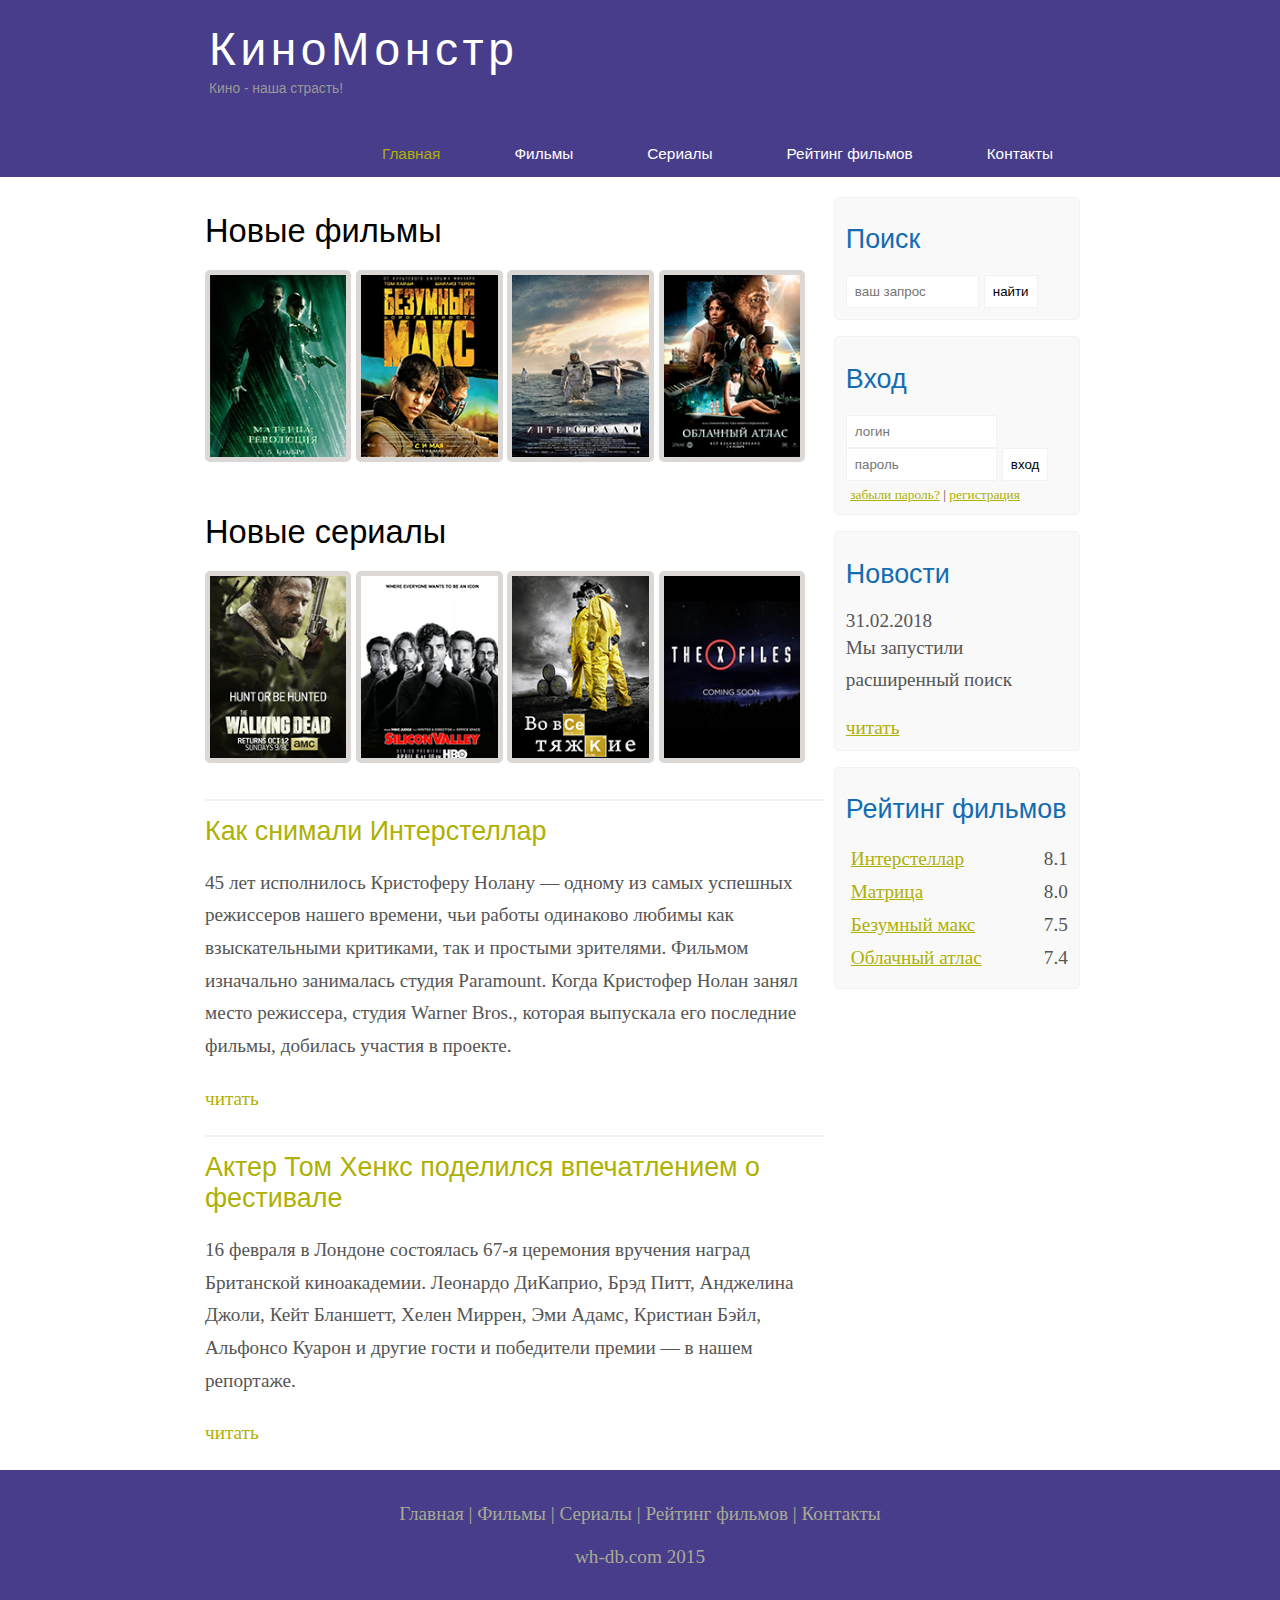
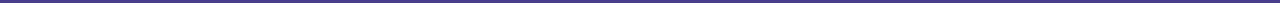
<file: Web.html>
<!DOCTYPE html>
<html lang="en">
<head>
	<meta charset="UTF-8">
	<title>Document</title>
	<meta name="description" content="Киномонстр - это портал о кино" />
	<meta name="keywords" content="фильмы, фильмы онлайн, hd" />
	<link rel="stylesheet" href="assets/css/style.css">
</head>
<body>

	<div class="main">
		
		<div class="header">
			<div class="logo">
				<div class="logo_text">
					<h1><a href="/">КиноМонстр</a></h1>
					<h2>Кино - наша страсть!</h2>
				</div>
			</div>
			
			<div class="menubar">
				
				<ul class="menu">
					<li class="selected"><a href="#">Главная</a></li>	
					<li><a href="#">Фильмы</a></li>
					<li><a href="#">Сериалы</a></li>
					<li><a href="#">Рейтинг фильмов</a></li>
					<li><a href="#">Контакты</a></li>
				</ul>

			</div>

		</div>

			
		<div class="site_content">
			
			<div class="sidebar_container">
				
				<div class="sidebar">
					<h2>Поиск</h2>
					<form method="post" action="#" id="search_form" >
						<input type="search" name="search_field" placeholder="ваш запрос" />
						<input type="submit" class="btn" value="найти" />
					</form>
				</div>

				<div class="sidebar">
					<h2>Вход</h2>
					<form method="post" action="#" id="login">
						
						<input type="text" name="login_field" placeholder="логин" />
						<input type="password" name="password_field" placeholder="пароль" />
						<input type="submit" class="btn" value="вход" />
						<div class="lables_passreg_text">
							<span><a href="#">забыли пароль?</a></span> | <span><a href="#">регистрация</a></span>
						</div>

					</form>
				</div>

				<div class="sidebar">
					<h2>Новости</h2>
					<span>31.02.2018</span>
					<p>Мы запустили расширенный поиск</p>
					<a href="#">читать</a>
				</div>

				<div class="sidebar">
					<h2>Рейтинг фильмов</h2>
					<ul>
						<li><a href="#">Интерстеллар</a><span class="rating_sidebar">8.1</span></li>
						<li><a href="#">Матрица</a><span class="rating_sidebar">8.0</span></li>
						<li><a href="#">Безумный макс</a><span class="rating_sidebar">7.5</span></li>
						<li><a href="#">Облачный атлас</a><span class="rating_sidebar">7.4</span></li>
					</ul>
				</div>

			</div>

			<div class="content">
				
				<h1>Новые фильмы</h1>

				<div class="films_block">
					
					<a href="#"><img src="assets/img/matrix.png"></a>
					<a href="#"><img src="assets/img/max.png"></a>
					<a href="#"><img src="assets/img/inter.png"></a>
					<a href="#"><img src="assets/img/cloud.png"></a>

				</div>

				<h1>Новые сериалы</h1>

				<div class="films_block">
					
					<a href="#"><img src="assets/img/dead.png"></a>
					<a href="#"><img src="assets/img/silicon.png"></a>
					<a href="#"><img src="assets/img/breakingbad.png"></a>
					<a href="#"><img src="assets/img/xfiles.png"></a>

				</div>


				<div class="posts">
					
					<hr>
					<h2> <a href="#">Как снимали Интерстеллар</a> </h2>
					<div class="posts_content">
						
						<p>
							
							45 лет исполнилось Кристоферу Нолану — одному из самых успешных режиссеров нашего времени, чьи работы одинаково любимы как взыскательными критиками, так и простыми зрителями. Фильмом изначально занималась студия Paramount. Когда Кристофер Нолан занял место режиссера, студия Warner Bros., которая выпускала его последние фильмы, добилась участия в проекте.

						</p>

					</div>

					<p><a href="#">читать</a></p>

					<hr>
		            <h2><a href="#">Актер Том Хенкс поделился впечатлением о фестивале</a></h2>
		            <div class="posts_content">
		              <p>16 февраля в Лондоне состоялась 67-я церемония вручения наград Британской киноакадемии. Леонардо ДиКаприо, Брэд Питт, Анджелина Джоли, Кейт Бланшетт, Хелен Миррен, Эми Адамс, Кристиан Бэйл, Альфонсо Куарон и другие гости и победители премии — в нашем репортаже.</p>
		            </div>
		            <p><a href="#">читать</a></p>

				</div>


			</div>

		</div>





	<div class="footer">
		<p>
			<a href="#">Главная</a> |
			<a href="#">Фильмы</a> | 
			<a href="#">Сериалы</a> |
			<a href="#">Рейтинг фильмов</a> |
			<a href="#">Контакты</a>
		</p>
		<p>wh-db.com 2015</p>
	</div>

	</div>
	
</body>
</html>
</file>
<file: assets/css/style.css>
* {
  margin: 0;
  padding: 0;
}

body {
  font-size: 1.2em;
  background-color: #fff;
  color: #555;
}

p {
  padding: 0 0 20px 0;
  line-height: 1.7em;
}

input[type="text"], input[type="password"], input[type="search"] {
  color: #5d5d5d;
  width: 60%;
  padding: 8px;
} 

input, textarea {
  outline: none;
  border: none;
  border: solid 1px #f2f2f2;
}

h1, h2 {
  font: normal 170% 'century gothic', arial;
  margin: 0 0 15px 0;
  padding: 15px 0 5px 0;
  color: #000;
}

h2 {
  font-size: 140%;
}

a, a:hover {
  outline: none;
  text-decoration: underline;
  color: #aeb002;
}

ul {
  margin: 2px 0 22px 17px;
}

ul li {
  margin: 0 0 6px 0;
  padding: 0 0 4px 5px;
  line-height: 1.5em;
}


.header {
  background-color: darkslateblue;
  height: 177px;
  font-size: 0.8em;
  margin-left: 0px;
  margin-right: 0px;
  min-width: 900px;
}

.main, .logo, .menubar, .site_content, .footer {
  margin-left: auto;
  margin-right: auto;
}

.logo {
  width: 880px;
  padding-bottom: 40px;
}

.logo h1, .logo h2 {
  font: normal 300% 'century gothic', arial, sans-serif;
  margin: 0 0 0 9px;
}

.logo_text h1, .logo_text h1 a, .logo_text h1 a:hover {
  padding: 22px 0 0 0;
  color: #fff;
  letter-spacing: 0.1em;
  text-decoration: none;
}

.logo_text h2 {
  font-size: 0.9em;
  padding: 4px 0 0 0;
  color: #999;
}

.menubar {
  width: 900px;
  height: 46px;
}

ul.menu {
  float: right;
}

ul.menu li {
  float: left;
  padding: 0 0 0 9px;
  list-style: none;
  margin: 1px 2px 0 0;
}

ul.menu li a {
  font: normal 100% 'trebuchet ms', sans-serif;
  display: block;
  height: 20px;
  padding: 6px 35px 5px 28px;
  color: #fff;
  text-decoration: none;
}

ul.menu li.selected a {
  color: #aeb002;
}

ul.menu li a:hover {
  color: #e4ec04;
}

hr {
	border: solid 1px #f3f3f3;
}

.site_content {
  width: 880px;
  overflow: hidden;
  margin: 20px auto 0 auto;
  background-color: white;
}

.sidebar_container {
  float: right;;
  width: 224px;
}

.sidebar {
  float: right;
  width: 222px;
  padding: 5%;
  margin: 0 0 16px 0;
  border: solid 1px #f2f2f2;
  border-radius: 5px;
  background-color: #f9f9f9;
}

.btn {
  padding: 8px;
  background-color: white;
  cursor:pointer;
}

.sidebar h2 {
  color: #136cb2;
}

.lables_passreg_text {
  font-size: 0.7em;
  margin-top: 3%;
  margin-left: 2%;
}

.sidebar ul {
  margin: 0;
}

.sidebar ul li {
  list-style-type: none;
  margin: 0 0 0 0;
}

.sidebar .rating_sidebar {
  float: right;
}

.content {
	text-aling: left;
	width: 620px;
	padding: 0 0 0 5px;
	float: left;
}

.content a {
	text-decoration: none;
}

.films_block {
	margin-bottom: 5%;
}

.films_block img {
	border-radius: 5px;
	border: solid 5px #dad7d5;
	width: 22%;
}

.posts .posts_content {
	font_size: 0.8em;
}

.info_film_page {
	margin top: 2%;
	margin-bottom: 4%;
}

.info_film_page .label {
	font-size: 1.2em;
}

.info_film_page .value {
	font-size: 1em;
	color: #49945a;
	margin-right: 3%;
}

.discription_film {
	margin-bottom: 15%;
}

.discription_film img {
    float: left;
    margin-right: 2%;
    border-radius: 5px;
    border: solid 5px #dad7d5;
}

.reviews {
	margin-bottom: 4%;
	front-size: 0.9em;
}

.reviews .review_name {
	background-color: #7268ad;
	color: white;
	padding: 1%;
	border-top-left-radius: 5px;
	border-top-right-radius: 5px;
}

.reviews .review_text {
	padding-top: 2%;
	padding-bottom: 2%;
	padding-left: 2%;
}

.send {
	margin-bottom: 4%;
}

.send input[type="text"], textarea {
	border: solid 1px #c3c3c3;
	margin-bottom: 2%;
}

.send input[type="text"] {
	width: 98%;
}

.send textarea {
	width: 624px;
	height: 200px;
}

.send input[type="submit"] {
	background-color: #7268ad;
	padding: 3%;
	color: white;
	border-radius: 5px;
}

.send_contact input[type="text"] {
	width: 500px;
}

.send_contact textarea {
	width: 516px;
}

.info_film {
	margin-bottom: 5%;
	background-color: #f9f9f9;
	padding: 5%;
	height: 270px;
}

.info_film img {
    float: left;
    margin-right: 2%;
    border-radius: 5px;
    border: solid 5px #dad7d5;
	width: 25%;
}

.button {
	background-color: #7268ad;
	padding: 2%;
	color: white;
	border-radius: 5px;
	float: right;
	margin-top: 5%;
	clear: both;
	font-size: 0.8em;
}

.button a {
	color: white;
}

table {
	width: 100%; 
 	border: solid 1px #f4f4f4;
}

td {
	padding: 2%;
	border: solid 1px #f4f4f4;
}

td img {
	width: 60px;
	vertical-align: middle;
}

.center {
	text-align: center;
}

.rating {
	font-weight: bold;
}

.footer {
	width: 100%;
	height: 100px;
	padding: 28px 0 5px 0;
	text-align: center;
	background-color: darkslateblue;
	color: #a8aa94;
	margin-left: 0px;
	margin-right: 0px;
	min-width: 900px;
}

.footer a {
	color: #a8aa94;
	text-decoration: none;
}

.footer a:hover {
	color: #fff;
	text-decoration: none;
}

.footer p {
	padding: 0 0 10px 0;
}

/* CSS Mobile */

@media only screen
and (min-device-width : 320px)
and (max-device-width : 568px) {

  .header {
    background-color: #257965;
    min-width: 100%;
    height: 20%;
    text-align: center;
  }

  .logo {
    width: 100%;
  }

  .site_content {
    width: 100%;
  }

  .menubar {
    width: 100%;
    height: 100%;
  }

  .content {
    width: 100%;
    text-align: center;
  }

  .site_content { 
    width: 100%;
    text-align: center;
  }
  
  .sidebar_container {
    display: none;
  }

  .footer {
    display: none;
  }

  ul.menu {
    float: none;
  }

  ul.menu li {
    margin: 0;
    padding: 0;
    float: none;
  }

  .logo h1 {
    font: normal 235% 'century gothic', arial, sans-serif;
  }

  .logo h2 {
    font: normal 100% 'century gothic', arial, sans-serif;
    color:white;
  }

  .content h1, h2 {
    font: normal 110% 'century gothic', arial;
  }

  .films_block img {
    width: 43%;
  }

  .posts_content p {
    line-height: 1.5em;
    padding: 3%;
    text-align: left;
  }

  .posts p {
    font-size: 120%;
  }

  /* fimls page */
  .info_film {
    float:none;
    height: 100%;
  }

  .info_film img {
    width: 90%;
    margin-bottom: 5%;
  }

  .button {
    float: none;
  }

  /* rating page */
  table {
    display: block;
  }

  th {
    font-size: 75%;
  }

  td {
    padding: 0;
    margin: 0;
    font-size: 95%;
    text-align: left;
  }

  /* show page */
  iframe {
    width: 88%;
    height: 100%;
  }

  .descriptions_film {
    width: 90%;
    text-align: left;
    margin-left: 2%;
  }
  
  .descriptions_film img {
    float: none;
    width: 73%;
    display: block;
    margin: 0;
    padding: 0;
    margin-left: 11%;
    margin-bottom: 7%;
  }

  .reviews {
    text-align: left;
    width: 96%;
  }

  .send input[type="text"] {
    width: 80%;
  }

  .send textarea {
    width: 85%;
  }
}
</file>
